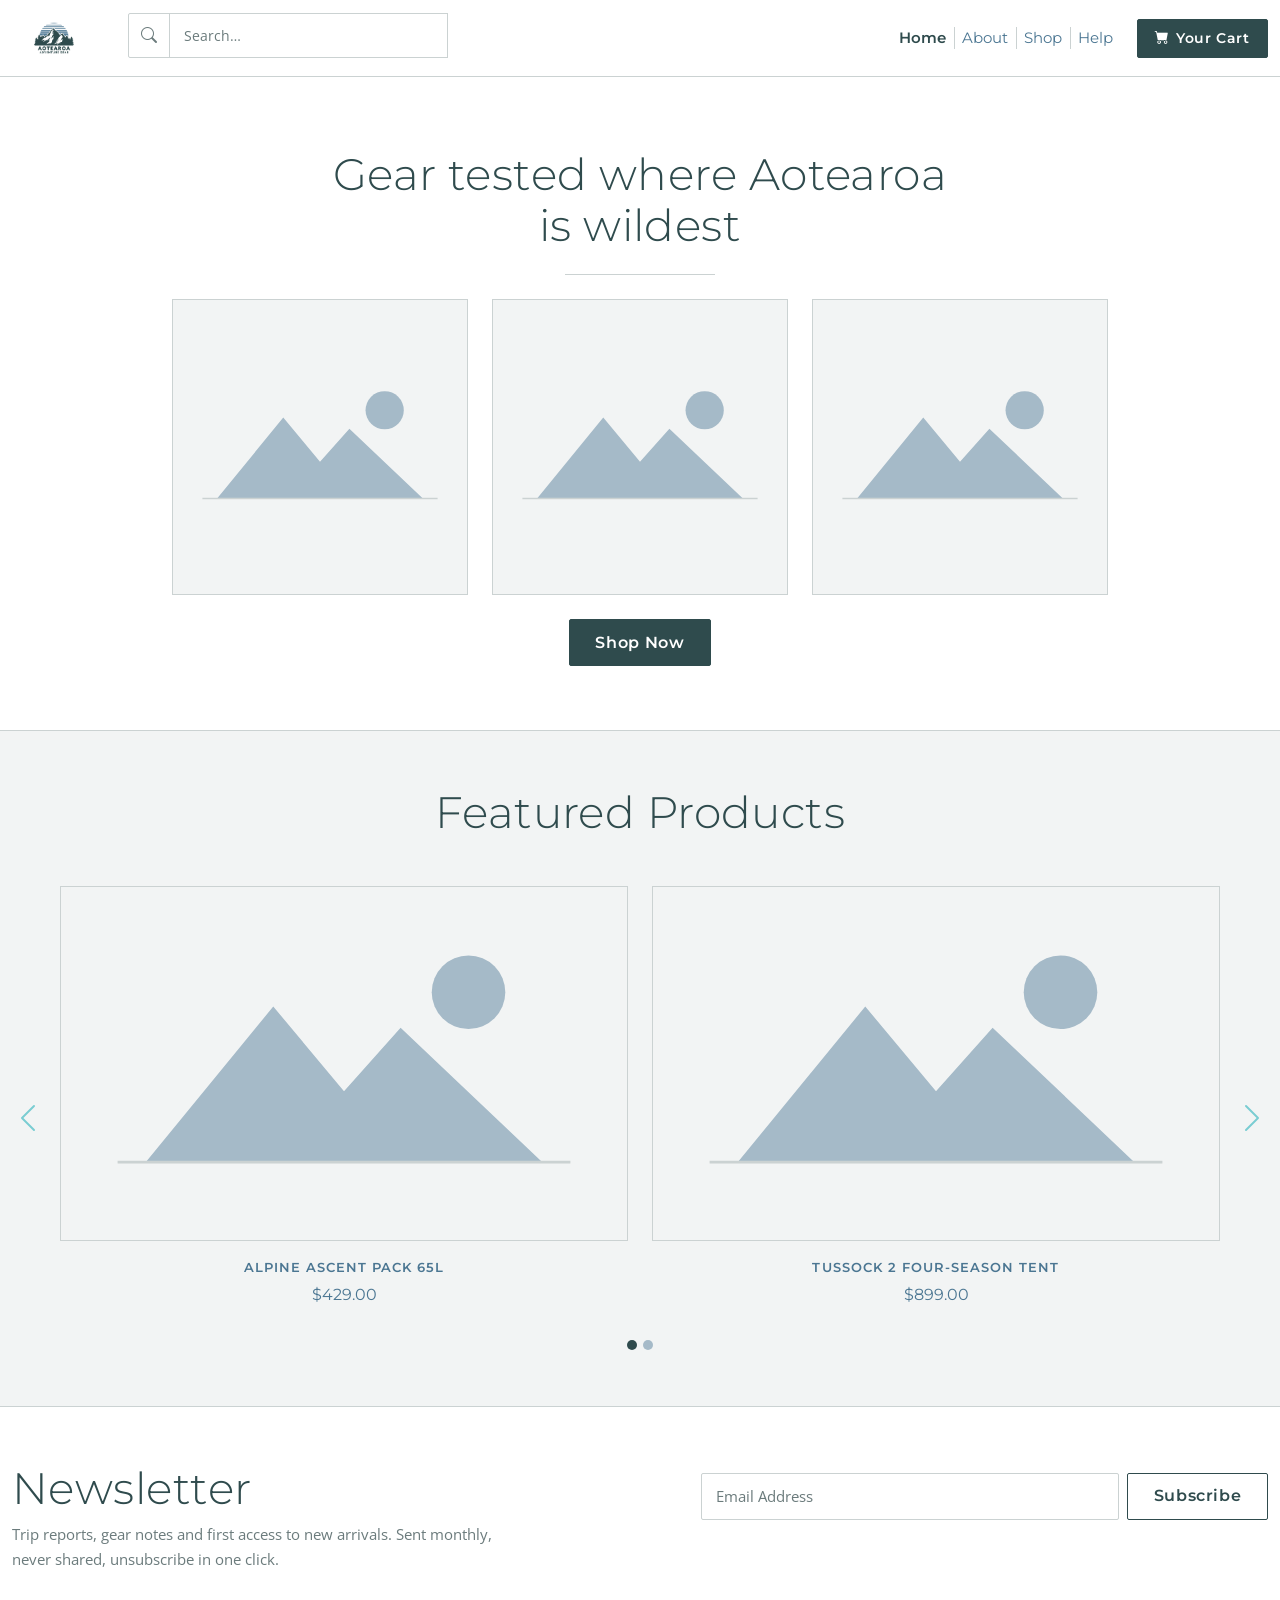
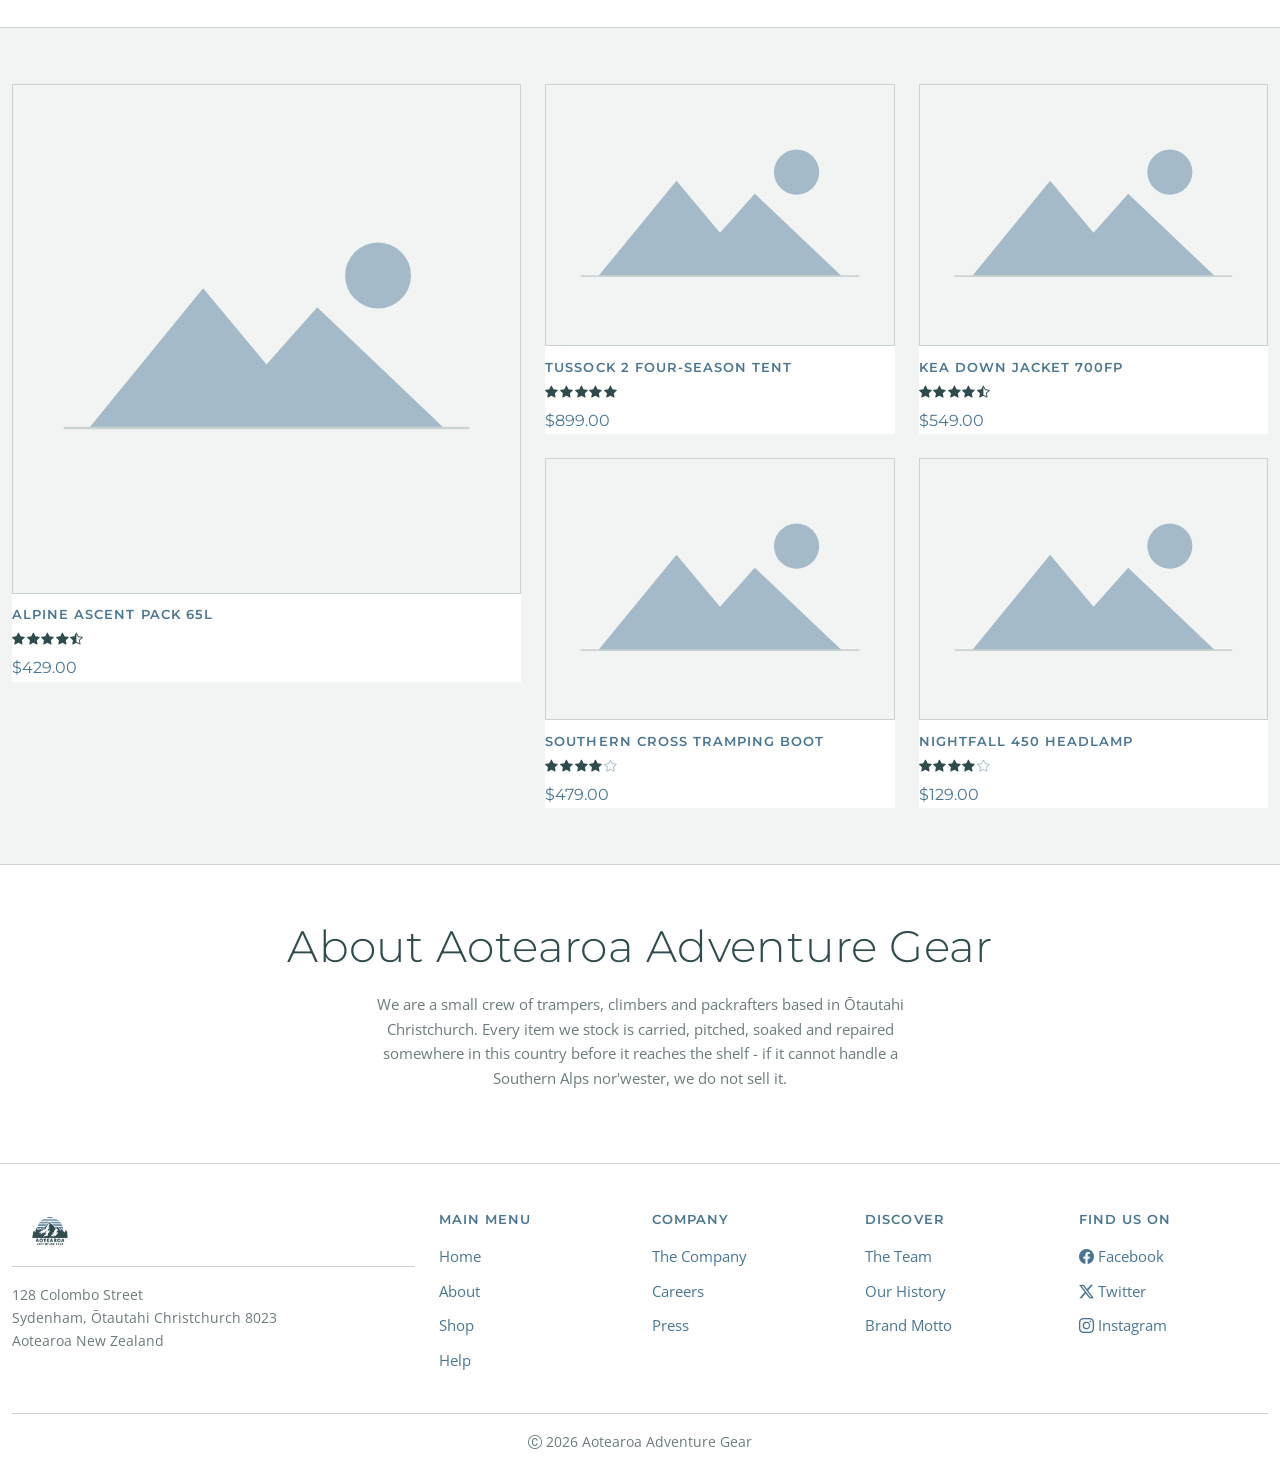
<file: AS2/index.html>
<!DOCTYPE html>
<html lang="en-NZ">
<head>
  <meta charset="utf-8">
  <meta name="viewport" content="width=device-width, initial-scale=1">
  <title>Aotearoa Adventure Gear | Premium outdoor equipment, New Zealand</title>
  <meta name="description" content="Premium outdoor equipment for New Zealand adventurers - packs, shelter, apparel and safety gear tested in the Southern Alps.">

  <link rel="icon" href="images/favicon.svg" type="image/svg+xml">

  <!-- Vendor stylesheets, held locally so the site runs with no web server. -->
  <link rel="stylesheet" href="css/third_party/bootstrap.min.css">
  <link rel="stylesheet" href="css/third_party/bootstrap-icons.css">

  <!-- Custom stylesheets, after the framework so they win on equal specificity. -->
  <link rel="stylesheet" href="css/custom-theme.css">
  <link rel="stylesheet" href="css/custom-layout.css">
  <link rel="stylesheet" href="css/custom-nav.css">
  <link rel="stylesheet" href="css/custom-components.css">
  <link rel="stylesheet" href="css/custom-home.css">
  <link rel="stylesheet" href="css/custom-forms.css">
</head>

<!-- data-x-data puts the whole page in Alpine's scope, so any element
     below can read $store. See js/services/alpine.js. -->
<body data-x-data>
  <!-- First focusable element, so a keyboard user can skip the navigation. -->
  <a class="gear-skip-link" href="#main-content">Skip to main content</a>

  <header class="gear-masthead">
    <nav class="navbar navbar-expand-lg container-xxl" aria-label="Primary">
      <a class="navbar-brand gear-brand" href="index.html">
        <img src="images/logo-aotearoa-adventure-gear.png" alt="Aotearoa Adventure Gear - home">
      </a>

      <form class="gear-header-search d-none d-lg-block ms-3 flex-grow-1"
            role="search" action="shop.html" method="get"
            data-validate="header-search">
        <label class="visually-hidden" for="header-search">Search products</label>
        <div class="input-group">
          <span class="input-group-text" aria-hidden="true"><i class="bi bi-search"></i></span>
          <input type="search" class="form-control" id="header-search" name="q"
                 placeholder="Search&hellip;" maxlength="60" autocomplete="off"
                 data-rule="safeText" aria-describedby="header-search-error">
          <!-- A form needs a real submit control, not just Enter-to-submit.
               Hidden because the wireframe shows only the field; still keyboard
               reachable. https://www.w3.org/WAI/WCAG21/Techniques/html/H32 -->
          <button type="submit" class="visually-hidden">Search</button>
        </div>
        <p class="invalid-feedback d-block mb-0" id="header-search-error" role="alert"></p>
      </form>

      <!-- Outside the collapse on purpose: a shopper on a phone must be able to
           see the cart and its count without opening the menu first. -->
      <div class="d-flex align-items-center order-lg-last ms-auto ms-lg-3">
        <a class="btn gear-cart-button" href="cart.html">
          <i class="bi bi-cart-fill" aria-hidden="true"></i>Your Cart
          <!-- Hidden at zero, so an empty badge leaves the accessibility tree
               rather than just the screen. data-x-cloak keeps the placeholder
               out of sight until Alpine fills it in. -->
          <span class="gear-cart-button__badge" data-cart-count data-x-cloak
                data-x-show="$store.cart.totals.count> 0"
                data-x-text="$store.cart.totals.count">0</span>
          <span class="visually-hidden" data-cart-label
                data-x-text="$store.cart.totals.count === 1
                               ? '1 item in cart'
                               : $store.cart.totals.count + ' items in cart'">0 items in cart</span>
        </a>

        <button class="navbar-toggler border-0 ms-2" type="button" data-bs-toggle="collapse"
                data-bs-target="#primary-nav" aria-controls="primary-nav"
                aria-expanded="false" aria-label="Toggle navigation">
          <span class="navbar-toggler-icon"></span>
        </button>
      </div>

      <!-- ms-lg-auto right-aligns these. Without it only the home page lines up,
           because its search box is flex-grow-1 and does the pushing. -->
      <div class="collapse navbar-collapse flex-grow-0 ms-lg-auto" id="primary-nav">
        <ul class="navbar-nav gear-nav align-items-lg-center">
          <li class="nav-item"><a class="nav-link" href="index.html" aria-current="page">Home</a></li>
          <li class="nav-item"><a class="nav-link" href="index.html#about">About</a></li>
          <li class="nav-item"><a class="nav-link" href="shop.html">Shop</a></li>
          <li class="nav-item"><a class="nav-link" href="index.html#newsletter">Help</a></li>
        </ul>
      </div>
    </nav>
  </header>

<main id="main-content">
  <!-- The whole section is the sentinel, not a marker at its foot: on a
       phone the hero is taller than the viewport, so a foot marker would
       start below the fold and the anchor would appear immediately. -->
  <section class="gear-section gear-hero text-center" aria-labelledby="hero-heading"
           data-anchor-sentinel>
    <div class="container-xxl">
      <h1 class="gear-display gear-hero__tagline" id="hero-heading">
        Gear tested where Aotearoa is wildest
      </h1>
      <hr class="gear-rule">

      <div class="row justify-content-center g-3 g-md-4 gear-hero__tiles">
        <div class="col-10 col-sm-4 col-md-3">
          <img
            class="gear-tile"
            src="images/placeholder-product.svg"
            alt="Alpine ranges at dawn">
        </div>
        <div class="col-10 col-sm-4 col-md-3">
          <img
            class="gear-tile"
            src="images/placeholder-product.svg"
            alt="A tent pitched above the bushline">
        </div>
        <div class="col-10 col-sm-4 col-md-3">
          <img
            class="gear-tile"
            src="images/placeholder-product.svg"
            alt="A tramper on a river trail">
        </div>
      </div>

      <a class="btn btn-primary mt-4" href="shop.html">Shop Now</a>
    </div>

  </section>

  <section class="gear-section gear-section--tint" id="featured" aria-labelledby="featured-heading">
    <div class="container-xxl">
      <h2 class="gear-display text-center mb-5" id="featured-heading">Featured Products</h2>

      <div
        id="featured-carousel"
        class="carousel slide gear-carousel"
        data-bs-ride="carousel"
        data-bs-interval="6000"
        data-bs-pause="hover"
>
        <!-- slides built by js/pages/home.js: two per slide from lg, one below -->
        <div class="carousel-inner" data-carousel-track></div>
        <div class="carousel-indicators" data-carousel-indicators></div>

        <button
          class="carousel-control-prev"
          type="button"
          data-bs-target="#featured-carousel"
          data-bs-slide="prev"
>
          <span class="carousel-control-prev-icon" aria-hidden="true"></span>
          <span class="visually-hidden">Previous featured products</span>
        </button>
        <button
          class="carousel-control-next"
          type="button"
          data-bs-target="#featured-carousel"
          data-bs-slide="next"
>
          <span class="carousel-control-next-icon" aria-hidden="true"></span>
          <span class="visually-hidden">Next featured products</span>
        </button>
      </div>
    </div>
  </section>

  <section class="gear-section" id="newsletter" aria-labelledby="newsletter-heading">
    <div class="container-xxl">
      <div class="row align-items-center g-4">
        <div class="col-12 col-lg-5">
          <h2 class="gear-display" id="newsletter-heading">Newsletter</h2>
          <p class="gear-muted mb-0">
            Trip reports, gear notes and first access to new arrivals. Sent monthly, never shared,
            unsubscribe in one click.
          </p>
        </div>
        <div class="col-12 col-lg-7"><!-- Native validation is left on here. js/services/validation.js sets
     noValidate once it loads, so a form still validates without JavaScript. -->
<form
  class="row g-2 justify-content-lg-end"
  data-validate="newsletter"
  data-success-message="Thanks - check your inbox to confirm."
>
  <div class="col-12 col-sm-7">
    <label class="visually-hidden" for="newsletter-email">Email address</label>
    <input
      type="email"
      class="form-control"
      id="newsletter-email"
      name="email"
      placeholder="Email Address"
      required
      autocomplete="email"
      maxlength="254"
      data-rule="email"
      aria-describedby="newsletter-email-error">
    <p class="invalid-feedback" id="newsletter-email-error" role="alert"></p>
  </div>
  <div class="col-12 col-sm-auto">
    <button type="submit" class="btn btn-outline-primary w-100">Subscribe</button>
  </div>
  <div class="col-12">
    <p class="gear-form-status" data-form-status role="status"></p>
  </div>
</form></div>
      </div>
    </div>
  </section>

  <section class="gear-section gear-section--tint" id="products" aria-labelledby="products-heading">
    <div class="container-xxl">
      <h2 class="visually-hidden" id="products-heading">Our range</h2>
      <div class="row g-4">
        <!-- One large tile beside four smaller ones, per the wireframe. -->
        <div class="col-12 col-lg-5">
          <!-- Stacked product card. Parameters:
                 collection  Alpine expression yielding an array of products
                 columns     grid classes for the wrapper column
                 modifier    extra class on the card -->
          <template data-x-for="product in $store.catalogue.homeFeature">
            <div class="col-12">
              <article class="gear-product-card h-100 gear-product-card--feature">
                <a class="gear-product-card__media"
                   data-x-effect="$el.href = $store.catalogue.productHref(product)">
                  <img class="gear-tile" src="images/placeholder-product.svg" alt="" loading="lazy"
                       onerror="this.onerror=null;this.src='images/placeholder-product.svg'"
                       data-x-effect="$el.src = product.image; $el.alt = product.name">
                </a>
                <div class="gear-product-card__body">
                  <h3 class="gear-label gear-product-card__name">
                    <a data-x-text="product.name"
                       data-x-effect="$el.href = $store.catalogue.productHref(product)">Product name</a>
                  </h3>
                  <div class="gear-stars"
                       data-x-effect="Store.ui.renderStars($el, product.rating, product.reviewCount)"></div>
                  <p class="gear-price gear-product-card__price" data-x-text="$money(product.price)">$0.00</p>
                </div>
              </article>
            </div>
          </template>
        </div>

        <div class="col-12 col-lg-7">
          <div class="row g-4">
            <!-- Stacked product card. Parameters:
                   collection  Alpine expression yielding an array of products
                   columns     grid classes for the wrapper column
                   modifier    extra class on the card -->
            <template data-x-for="product in $store.catalogue.homeGrid">
              <div class="col-12 col-sm-6">
                <article class="gear-product-card h-100">
                  <a class="gear-product-card__media"
                     data-x-effect="$el.href = $store.catalogue.productHref(product)">
                    <img class="gear-tile" src="images/placeholder-product.svg" alt="" loading="lazy"
                         onerror="this.onerror=null;this.src='images/placeholder-product.svg'"
                         data-x-effect="$el.src = product.image; $el.alt = product.name">
                  </a>
                  <div class="gear-product-card__body">
                    <h3 class="gear-label gear-product-card__name">
                      <a data-x-text="product.name"
                         data-x-effect="$el.href = $store.catalogue.productHref(product)">Product name</a>
                    </h3>
                    <div class="gear-stars"
                         data-x-effect="Store.ui.renderStars($el, product.rating, product.reviewCount)"></div>
                    <p class="gear-price gear-product-card__price" data-x-text="$money(product.price)">$0.00</p>
                  </div>
                </article>
              </div>
            </template>
          </div>
        </div>
      </div>
    </div>
  </section>

  <section class="gear-section text-center" id="about" aria-labelledby="about-heading">
    <div class="container-xxl">
      <h2 class="gear-display" id="about-heading">About Aotearoa Adventure Gear</h2>
      <p class="gear-muted mx-auto gear-about__copy">
        We are a small crew of trampers, climbers and packrafters based in &#332;tautahi
        Christchurch. Every item we stock is carried, pitched, soaked and repaired somewhere in this
        country before it reaches the shelf - if it cannot handle a Southern Alps nor'wester, we do
        not sell it.
      </p>
    </div>
  </section>
</main>

  <!-- The only list still built in JavaScript: Bootstrap moves one slide at
       a time, so two products per slide means grouping them, and the
       grouping changes with the breakpoint. -->
  <template id="tpl-carousel-figure">
    <div class="col">
      <figure class="mb-0">
        <a data-carousel-link>
          <img class="gear-tile gear-carousel__image" src="images/placeholder-product.svg" alt=""
               data-carousel-image>
        </a>
        <figcaption class="text-center mt-3">
          <p class="gear-label mb-1" data-carousel-name>Product name</p>
          <p class="gear-price mb-0" data-carousel-price>$0.00</p>
        </figcaption>
      </figure>
    </div>
  </template>

  <footer class="gear-footer">
    <div class="container-xxl">
      <div class="row g-4">
        <div class="col-12 col-lg-4">
          <img src="images/logo-aotearoa-adventure-gear.png" alt="Aotearoa Adventure Gear">
          <address class="mt-3">
            128 Colombo Street
            <br>
            Sydenham, &#332;tautahi Christchurch 8023
            <br>
            Aotearoa New Zealand
          </address>
        </div>

        <nav class="col-6 col-md-3 col-lg-2" aria-labelledby="footer-main">
          <h2 id="footer-main">Main menu</h2>
          <ul>
            <li><a href="index.html">Home</a></li>
            <li><a href="index.html#about">About</a></li>
            <li><a href="shop.html">Shop</a></li>
            <li><a href="index.html#newsletter">Help</a></li>
          </ul>
        </nav>

        <nav class="col-6 col-md-3 col-lg-2" aria-labelledby="footer-company">
          <h2 id="footer-company">Company</h2>
          <ul>
            <li><a href="index.html#about">The Company</a></li>
            <li><a href="index.html#about">Careers</a></li>
            <li><a href="index.html#about">Press</a></li>
          </ul>
        </nav>

        <nav class="col-6 col-md-3 col-lg-2" aria-labelledby="footer-discover">
          <h2 id="footer-discover">Discover</h2>
          <ul>
            <li><a href="index.html#about">The Team</a></li>
            <li><a href="index.html#about">Our History</a></li>
            <li><a href="index.html#about">Brand Motto</a></li>
          </ul>
        </nav>

        <nav class="col-6 col-md-3 col-lg-2" aria-labelledby="footer-social">
          <h2 id="footer-social">Find us on</h2>
          <ul>
            <li>
              <a href="index.html#about">
                <i class="bi bi-facebook" aria-hidden="true"></i>
                Facebook
              </a>
            </li>
            <li>
              <a href="index.html#about">
                <i class="bi bi-twitter-x" aria-hidden="true"></i>
                Twitter
              </a>
            </li>
            <li>
              <a href="index.html#about">
                <i class="bi bi-instagram" aria-hidden="true"></i>
                Instagram
              </a>
            </li>
          </ul>
        </nav>
      </div>

      <p class="gear-footer__base text-center mb-0">
        <i class="bi bi-c-circle" aria-hidden="true"></i>
        <span data-current-year>2025</span>
        Aotearoa Adventure Gear
      </p>
    </div>
  </footer>



  <div class="gear-anchor" data-anchor>
    <ul class="gear-anchor__menu" data-anchor-menu hidden>
      <li><a href="#featured">Featured products</a></li>
      <li><a href="#newsletter">Newsletter</a></li>
      <li><a href="#products">Our range</a></li>
      <li><a href="#about">About us</a></li>
      <li><a href="#main-content">Back to top</a></li>
    </ul>
    <button
      class="gear-anchor__toggle"
      type="button"
      data-anchor-toggle
      aria-expanded="false"
      aria-label="Jump to a section"
>
      <i class="bi bi-compass" aria-hidden="true"></i>
    </button>
  </div>

  <!-- Classic scripts sharing one global scope; ES modules cannot be fetched
       over file://. Load order matters - see BASE_JS in pages.py. -->
  <script src="js/third_party/bootstrap.bundle.min.js"></script>
  <script src="js/services/config.js"></script>
  <script src="js/services/dom.js"></script>
  <script src="js/services/events.js"></script>
  <script src="js/services/money.js"></script>
  <script src="js/services/storage.js"></script>
  <script src="js/services/products.js"></script>
  <script src="js/services/cart.js"></script>
  <script src="js/services/validation-rules.js"></script>
  <script src="js/services/validation.js"></script>
  <script src="js/services/alpine.js"></script>
  <script src="js/components/stars.js"></script>
  <script src="js/components/site-header.js"></script>
  <script src="js/third_party/alpine.min.js"></script>
  <script src="js/components/floating-anchor.js"></script>
  <script src="js/pages/home.js"></script>
</body>
</html>
</file>
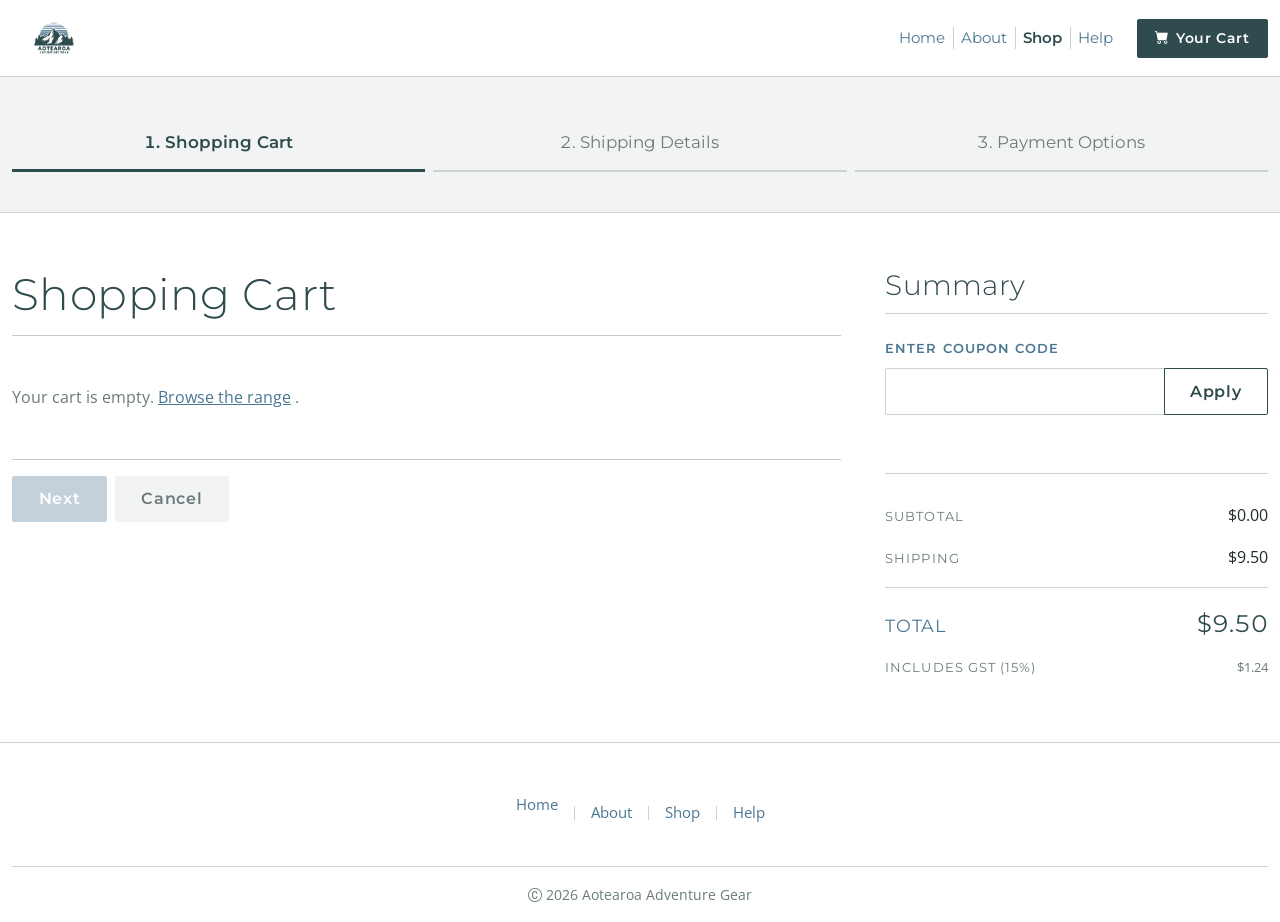
<file: AS2/cart.html>
<!DOCTYPE html>
<html lang="en-NZ">
<head>
  <meta charset="utf-8">
  <meta name="viewport" content="width=device-width, initial-scale=1">
  <title>Shopping cart | Aotearoa Adventure Gear</title>
  <meta name="description" content="Review the items in your Aotearoa Adventure Gear cart before checkout.">

  <link rel="icon" href="images/favicon.svg" type="image/svg+xml">

  <!-- Vendor stylesheets, held locally so the site runs with no web server. -->
  <link rel="stylesheet" href="css/third_party/bootstrap.min.css">
  <link rel="stylesheet" href="css/third_party/bootstrap-icons.css">

  <!-- Custom stylesheets, after the framework so they win on equal specificity. -->
  <link rel="stylesheet" href="css/custom-theme.css">
  <link rel="stylesheet" href="css/custom-layout.css">
  <link rel="stylesheet" href="css/custom-nav.css">
  <link rel="stylesheet" href="css/custom-checkout.css">
  <link rel="stylesheet" href="css/custom-forms.css">
</head>

<!-- data-x-data puts the whole page in Alpine's scope, so any element
     below can read $store. See js/services/alpine.js. -->
<body data-x-data>
  <!-- First focusable element, so a keyboard user can skip the navigation. -->
  <a class="gear-skip-link" href="#main-content">Skip to main content</a>

  <header class="gear-masthead">
    <nav class="navbar navbar-expand-lg container-xxl" aria-label="Primary">
      <a class="navbar-brand gear-brand" href="index.html">
        <img src="images/logo-aotearoa-adventure-gear.png" alt="Aotearoa Adventure Gear - home">
      </a>

      <!-- Outside the collapse on purpose: a shopper on a phone must be able to
           see the cart and its count without opening the menu first. -->
      <div class="d-flex align-items-center order-lg-last ms-auto ms-lg-3">
        <a class="btn gear-cart-button" href="cart.html">
          <i class="bi bi-cart-fill" aria-hidden="true"></i>Your Cart
          <!-- Hidden at zero, so an empty badge leaves the accessibility tree
               rather than just the screen. data-x-cloak keeps the placeholder
               out of sight until Alpine fills it in. -->
          <span class="gear-cart-button__badge" data-cart-count data-x-cloak
                data-x-show="$store.cart.totals.count> 0"
                data-x-text="$store.cart.totals.count">0</span>
          <span class="visually-hidden" data-cart-label
                data-x-text="$store.cart.totals.count === 1
                               ? '1 item in cart'
                               : $store.cart.totals.count + ' items in cart'">0 items in cart</span>
        </a>

        <button class="navbar-toggler border-0 ms-2" type="button" data-bs-toggle="collapse"
                data-bs-target="#primary-nav" aria-controls="primary-nav"
                aria-expanded="false" aria-label="Toggle navigation">
          <span class="navbar-toggler-icon"></span>
        </button>
      </div>

      <!-- ms-lg-auto right-aligns these. Without it only the home page lines up,
           because its search box is flex-grow-1 and does the pushing. -->
      <div class="collapse navbar-collapse flex-grow-0 ms-lg-auto" id="primary-nav">
        <ul class="navbar-nav gear-nav align-items-lg-center">
          <li class="nav-item"><a class="nav-link" href="index.html">Home</a></li>
          <li class="nav-item"><a class="nav-link" href="index.html#about">About</a></li>
          <li class="nav-item"><a class="nav-link" href="shop.html" aria-current="page">Shop</a></li>
          <li class="nav-item"><a class="nav-link" href="index.html#newsletter">Help</a></li>
        </ul>
      </div>
    </nav>
  </header>

<main id="main-content">
  <nav class="gear-steps" aria-label="Checkout progress">
    <div class="container-xxl">
      <ol class="gear-steps__list">
        <li
          class="gear-step gear-step--current"
>
          <a href="cart.html" aria-current="step">
            <span class="gear-step__number">1.</span>
            Shopping Cart
          </a>
        </li>
        <li
          class="gear-step"
>
          <a href="shipping.html">
            <span class="gear-step__number">2.</span>
            Shipping Details
          </a>
        </li>
        <li class="gear-step">
          <a href="payment.html">
            <span class="gear-step__number">3.</span>
            Payment Options
          </a>
        </li>
      </ol>
    </div>
  </nav>

  <section class="gear-section" aria-labelledby="cart-heading">
    <div class="container-xxl">
      <div class="row g-4">
        <div class="col-12 col-lg-8">
          <h1 class="gear-display" id="cart-heading">Shopping Cart</h1>
          <hr>

          <!-- Events are delegated in js/pages/checkout.js: data-x-on:click would
               need a colon, which a data-* attribute name may not contain. -->
          <ul class="list-unstyled gear-cart-list" data-cart-list>
            <template data-x-for="line in $store.cart.lines">
              <li class="gear-cart-line" data-x-effect="$el.dataset.cartLineId = line.id">
                <img class="gear-cart-line__thumb" src="images/placeholder-product.svg" alt=""
                     data-x-effect="$el.src = line.image"
                     onerror="this.onerror=null;this.src='images/placeholder-product.svg'">
                <div>
                  <h3 class="gear-cart-line__name" data-x-text="line.name">Product name</h3>
                  <p class="gear-cart-line__blurb" data-x-text="line.blurb">Description</p>
                  <p class="gear-price gear-cart-line__price" data-x-text="$money(line.price)">$0.00</p>
                  <button type="button" class="gear-cart-line__remove" data-cart-remove
                          data-x-effect="$el.setAttribute('aria-label', line.removeLabel)">Remove</button>
                </div>

                <!-- The label wraps its own control, so rows created at
                     runtime need no for/id pair. -->
                <label class="gear-qty gear-cart-line__qty">
                  <span class="visually-hidden" data-x-text="line.quantityLabel">Quantity</span>
                  <input type="number" class="form-control" min="1" step="1"
                         data-rule="quantity" data-cart-qty
                         data-x-effect="$el.value = line.qty;
                                        $el.max = line.stock;
                                        $el.dataset.maxStock = line.stock">
                  <span class="invalid-feedback" role="alert"></span>
                </label>
              </li>
            </template>
          </ul>

          <p class="gear-empty-state" data-cart-empty data-x-cloak data-x-show="$store.cart.isEmpty">
            Your cart is empty.
            <a href="shop.html">Browse the range</a>
            .
          </p>

          <hr>

          <div class="d-flex flex-wrap gap-2">
            <a class="btn btn-primary" href="shipping.html" data-cart-next
               data-x-effect="$el.classList.toggle('disabled', $store.cart.isEmpty);
                              $el.setAttribute('aria-disabled', $store.cart.isEmpty)">Next</a>
            <a class="btn btn-cancel" href="shop.html">Cancel</a>
          </div>
        </div>

        <aside class="col-12 col-lg-4" aria-labelledby="summary-heading">
          <h2 class="gear-display gear-summary__heading" id="summary-heading">Summary</h2>
          <hr class="gear-summary__rule">

          <form class="gear-summary__coupon" data-validate="coupon">
            <label class="gear-label" for="coupon-code">Enter coupon code</label>
            <div class="input-group mt-2">
              <input
                type="text"
                class="form-control"
                id="coupon-code"
                name="coupon"
                maxlength="12"
                autocomplete="off"
                data-rule="couponFormat"
                aria-describedby="coupon-code-error">
              <button class="btn btn-outline-primary" type="submit">Apply</button>
            </div>
            <p class="invalid-feedback d-block mb-0" id="coupon-code-error" role="alert"></p>
            <p class="gear-form-status" data-form-status role="status"></p>
          </form>

          <!-- aria-live: totals move when quantity, coupon or delivery changes -->
          <dl class="gear-summary__totals" aria-live="polite">
            <div class="gear-summary__row">
              <dt>Subtotal</dt>
              <dd data-summary-subtotal data-x-text="$money($store.cart.totals.subtotal)">$0.00</dd>
            </div>
            <div class="gear-summary__row" data-summary-discount-row data-x-cloak
                 data-x-show="$store.cart.totals.discount> 0">
              <dt>
                Discount
                <span data-x-text="$store.cart.couponLabel"></span>
              </dt>
              <dd data-summary-discount data-x-text="'-' + $money($store.cart.totals.discount)">$0.00</dd>
            </div>
            <div class="gear-summary__row">
              <dt>Shipping</dt>
              <dd data-summary-shipping data-x-text="$store.cart.shippingLabel"
                    data-x-effect="$el.classList.toggle('is-free', $store.cart.totals.shipping === 0)">$0.00</dd>
            </div>
            <div class="gear-summary__row gear-summary__row--total">
              <dt>Total</dt>
              <dd data-summary-total data-x-text="$money($store.cart.totals.total)">$0.00</dd>
            </div>

            <!-- NZ prices are advertised GST-inclusive, so this reports the GST
                 already contained in the total rather than adding to it. -->
            <div class="gear-summary__row gear-summary__row--note">
              <dt>Includes GST (15%)</dt>
              <dd data-summary-gst data-x-text="$money($store.cart.totals.gst)">$0.00</dd>
            </div>
          </dl>
        </aside>
      </div>
    </div>
  </section>
</main>


  <footer class="gear-footer">
    <div class="container-xxl">
      <nav aria-label="Footer">
        <ul class="gear-footer__nav">
          <li><a href="index.html">Home</a></li>
          <li><a href="index.html#about">About</a></li>
          <li><a href="shop.html">Shop</a></li>
          <li><a href="index.html#newsletter">Help</a></li>
        </ul>
      </nav>
      <p class="gear-footer__base text-center mb-0">
        <i class="bi bi-c-circle" aria-hidden="true"></i>
        <span data-current-year>2025</span>
        Aotearoa Adventure Gear
      </p>
    </div>
  </footer>

  <!-- Classic scripts sharing one global scope; ES modules cannot be fetched
       over file://. Load order matters - see BASE_JS in pages.py. -->
  <script src="js/third_party/bootstrap.bundle.min.js"></script>
  <script src="js/services/config.js"></script>
  <script src="js/services/dom.js"></script>
  <script src="js/services/events.js"></script>
  <script src="js/services/money.js"></script>
  <script src="js/services/storage.js"></script>
  <script src="js/services/products.js"></script>
  <script src="js/services/cart.js"></script>
  <script src="js/services/validation-rules.js"></script>
  <script src="js/services/validation.js"></script>
  <script src="js/services/alpine.js"></script>
  <script src="js/components/stars.js"></script>
  <script src="js/components/site-header.js"></script>
  <script src="js/third_party/alpine.min.js"></script>
  <script src="js/pages/checkout.js"></script>
</body>
</html>
</file>
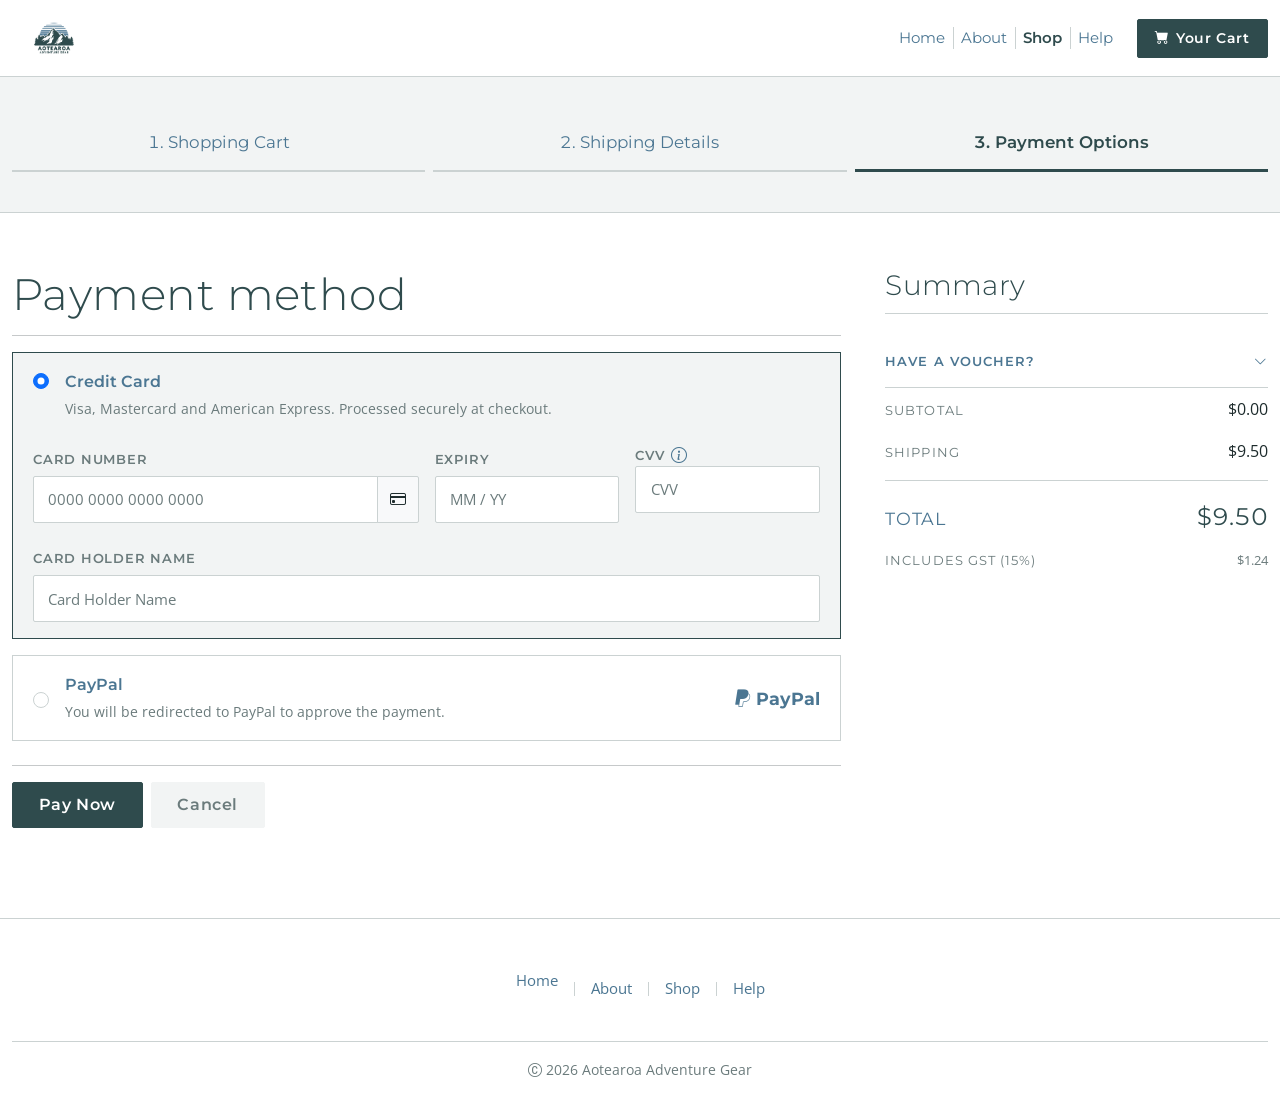
<file: AS2/payment.html>
<!DOCTYPE html>
<html lang="en-NZ">
<head>
  <meta charset="utf-8">
  <meta name="viewport" content="width=device-width, initial-scale=1">
  <title>Payment options | Aotearoa Adventure Gear</title>
  <meta name="description" content="Choose a payment method and complete your Aotearoa Adventure Gear order.">

  <link rel="icon" href="images/favicon.svg" type="image/svg+xml">

  <!-- Vendor stylesheets, held locally so the site runs with no web server. -->
  <link rel="stylesheet" href="css/third_party/bootstrap.min.css">
  <link rel="stylesheet" href="css/third_party/bootstrap-icons.css">

  <!-- Custom stylesheets, after the framework so they win on equal specificity. -->
  <link rel="stylesheet" href="css/custom-theme.css">
  <link rel="stylesheet" href="css/custom-layout.css">
  <link rel="stylesheet" href="css/custom-nav.css">
  <link rel="stylesheet" href="css/custom-checkout.css">
  <link rel="stylesheet" href="css/custom-forms.css">
</head>

<!-- data-x-data puts the whole page in Alpine's scope, so any element
     below can read $store. See js/services/alpine.js. -->
<body data-x-data>
  <!-- First focusable element, so a keyboard user can skip the navigation. -->
  <a class="gear-skip-link" href="#main-content">Skip to main content</a>

  <header class="gear-masthead">
    <nav class="navbar navbar-expand-lg container-xxl" aria-label="Primary">
      <a class="navbar-brand gear-brand" href="index.html">
        <img src="images/logo-aotearoa-adventure-gear.png" alt="Aotearoa Adventure Gear - home">
      </a>

      <!-- Outside the collapse on purpose: a shopper on a phone must be able to
           see the cart and its count without opening the menu first. -->
      <div class="d-flex align-items-center order-lg-last ms-auto ms-lg-3">
        <a class="btn gear-cart-button" href="cart.html">
          <i class="bi bi-cart-fill" aria-hidden="true"></i>Your Cart
          <!-- Hidden at zero, so an empty badge leaves the accessibility tree
               rather than just the screen. data-x-cloak keeps the placeholder
               out of sight until Alpine fills it in. -->
          <span class="gear-cart-button__badge" data-cart-count data-x-cloak
                data-x-show="$store.cart.totals.count> 0"
                data-x-text="$store.cart.totals.count">0</span>
          <span class="visually-hidden" data-cart-label
                data-x-text="$store.cart.totals.count === 1
                               ? '1 item in cart'
                               : $store.cart.totals.count + ' items in cart'">0 items in cart</span>
        </a>

        <button class="navbar-toggler border-0 ms-2" type="button" data-bs-toggle="collapse"
                data-bs-target="#primary-nav" aria-controls="primary-nav"
                aria-expanded="false" aria-label="Toggle navigation">
          <span class="navbar-toggler-icon"></span>
        </button>
      </div>

      <!-- ms-lg-auto right-aligns these. Without it only the home page lines up,
           because its search box is flex-grow-1 and does the pushing. -->
      <div class="collapse navbar-collapse flex-grow-0 ms-lg-auto" id="primary-nav">
        <ul class="navbar-nav gear-nav align-items-lg-center">
          <li class="nav-item"><a class="nav-link" href="index.html">Home</a></li>
          <li class="nav-item"><a class="nav-link" href="index.html#about">About</a></li>
          <li class="nav-item"><a class="nav-link" href="shop.html" aria-current="page">Shop</a></li>
          <li class="nav-item"><a class="nav-link" href="index.html#newsletter">Help</a></li>
        </ul>
      </div>
    </nav>
  </header>

<main id="main-content">
  <nav class="gear-steps" aria-label="Checkout progress">
    <div class="container-xxl">
      <ol class="gear-steps__list">
        <li
          class="gear-step gear-step--done"
>
          <a href="cart.html">
            <span class="gear-step__number">1.</span>
            Shopping Cart
          </a>
        </li>
        <li
          class="gear-step gear-step--done"
>
          <a href="shipping.html">
            <span class="gear-step__number">2.</span>
            Shipping Details
          </a>
        </li>
        <li class="gear-step gear-step--current">
          <a href="payment.html" aria-current="step">
            <span class="gear-step__number">3.</span>
            Payment Options
          </a>
        </li>
      </ol>
    </div>
  </nav>

  <section class="gear-section" aria-labelledby="payment-heading">
    <div class="container-xxl">
      <div class="row g-4">
        <div class="col-12 col-lg-8">
          <h1 class="gear-display" id="payment-heading">Payment method</h1>
          <hr>

          <form
            data-validate="payment"
            data-success-message="Payment details accepted - this demo stops here."
>
            <div class="gear-error-summary" data-error-summary role="alert" hidden></div>

            <div class="gear-option-card gear-option-card--panel">
              <div class="d-flex gap-3">
                <input class="form-check-input mt-1" type="radio" name="payment"
                       id="pay-card" value="card" checked data-payment-method>
                <label for="pay-card">
                  <span class="gear-option-card__title d-block">Credit Card</span>
                  <span class="gear-option-card__meta d-block">
                    Visa, Mastercard and American Express. Processed securely at checkout.
                  </span>
                </label>
              </div>

              <!-- disabled while PayPal is selected, so unused fields do not validate -->
              <div class="row g-3 mt-2 gear-payment-fields" data-payment-fields>
                <div class="col-12 col-md-6">
                  <label class="form-label" for="card-number">Card number</label>
                  <div class="input-group">
                    <input
                      type="text"
                      class="form-control"
                      id="card-number"
                      name="cardNumber"
                      placeholder="0000 0000 0000 0000"
                      required
                      inputmode="numeric"
                      autocomplete="cc-number"
                      maxlength="23"
                      data-rule="cardNumber"
                      aria-describedby="card-number-error"
                      data-error-required="Enter the card number.">
                    <span class="input-group-text" data-payment-brand aria-hidden="true">
                      <i class="bi bi-credit-card"></i>
                    </span>
                  </div>
                  <p class="invalid-feedback d-block mb-0" id="card-number-error" role="alert"></p>
                </div>

                <div class="col-6 col-md-3">
                  <label class="form-label" for="card-expiry">Expiry</label>
                  <input
                    type="text"
                    class="form-control"
                    id="card-expiry"
                    name="cardExpiry"
                    placeholder="MM / YY"
                    required
                    inputmode="numeric"
                    autocomplete="cc-exp"
                    maxlength="7"
                    data-rule="cardExpiry"
                    aria-describedby="card-expiry-error"
                    data-error-required="Enter the expiry date.">
                  <p class="invalid-feedback" id="card-expiry-error" role="alert"></p>
                </div>

                <div class="col-6 col-md-3">
                  <div class="d-flex align-items-center gap-1">
                    <label class="form-label mb-0" for="card-cvv">CVV</label>
                    <button type="button" class="gear-info-button" data-bs-toggle="tooltip"
                            data-bs-title="The 3-digit code on the back of the card, or 4 digits on the front for American Express."
                            aria-label="What is a CVV?">
                      <i class="bi bi-info-circle" aria-hidden="true"></i>
                    </button>
                  </div>
                  <input
                    type="text"
                    class="form-control"
                    id="card-cvv"
                    name="cardCvv"
                    placeholder="CVV"
                    required
                    inputmode="numeric"
                    autocomplete="cc-csc"
                    maxlength="4"
                    data-rule="cardCvv"
                    aria-describedby="card-cvv-error"
                    data-error-required="Enter the security code.">
                  <p class="invalid-feedback" id="card-cvv-error" role="alert"></p>
                </div>

                <div class="col-12">
                  <label class="form-label" for="card-holder">Card holder name</label>
                  <input
                    type="text"
                    class="form-control"
                    id="card-holder"
                    name="cardHolder"
                    placeholder="Card Holder Name"
                    required
                    autocomplete="cc-name"
                    maxlength="80"
                    data-rule="cardHolder"
                    aria-describedby="card-holder-error"
                    data-error-required="Enter the name printed on the card.">
                  <p class="invalid-feedback" id="card-holder-error" role="alert"></p>
                </div>
              </div>
            </div>

            <div class="gear-option-card gear-option-card--panel mt-3">
              <div class="d-flex gap-3 align-items-center">
                <input class="form-check-input" type="radio" name="payment"
                       id="pay-paypal" value="paypal" data-payment-method>
                <label class="flex-grow-1" for="pay-paypal">
                  <span class="gear-option-card__title d-block">PayPal</span>
                  <span class="gear-option-card__meta d-block">
                    You will be redirected to PayPal to approve the payment.
                  </span>
                </label>
                <span class="gear-paypal-mark" aria-hidden="true">
                  <i class="bi bi-paypal"></i> PayPal
                </span>
              </div>
            </div>

            <hr class="mt-4">

            <div class="d-flex flex-wrap gap-2">
              <button type="submit" class="btn btn-primary">Pay Now</button>
              <a class="btn btn-cancel" href="shipping.html">Cancel</a>
            </div>
            <p class="gear-form-status" data-form-status role="status"></p>
          </form>
        </div>

        <aside class="col-12 col-lg-4" aria-labelledby="summary-heading">
          <h2 class="gear-display gear-summary__heading" id="summary-heading">Summary</h2>
          <hr class="gear-summary__rule">

          <ul class="gear-summary__list list-unstyled">
            <template data-x-for="line in $store.cart.lines">
              <li class="gear-summary-item">
                <img src="images/placeholder-product.svg" alt="" data-x-effect="$el.src = line.image"
                     onerror="this.onerror=null;this.src='images/placeholder-product.svg'">
                <div>
                  <p class="gear-summary-item__name" data-x-text="line.name">Product name</p>
                  <p class="gear-price mb-0" data-x-text="line.summaryLine">1 x $0.00</p>
                </div>
              </li>
            </template>
          </ul>

          <div class="gear-voucher">
            <button
              class="gear-voucher__toggle"
              type="button"
              data-bs-toggle="collapse"
              data-bs-target="#voucher-panel"
              aria-expanded="false"
              aria-controls="voucher-panel"
>
              <span>Have a voucher?</span>
              <i class="bi bi-chevron-down" aria-hidden="true"></i>
            </button>
            <div class="collapse" id="voucher-panel">
              <form class="pt-3" data-validate="coupon">
                <label class="visually-hidden" for="voucher-code">Voucher code</label>
                <div class="input-group">
                  <input
                    type="text"
                    class="form-control"
                    id="voucher-code"
                    name="coupon"
                    maxlength="12"
                    autocomplete="off"
                    placeholder="Voucher code"
                    data-rule="couponFormat"
                    aria-describedby="voucher-code-error">
                  <button class="btn btn-outline-primary" type="submit">Apply</button>
                </div>
                <p class="invalid-feedback d-block mb-0" id="voucher-code-error" role="alert"></p>
                <p class="gear-form-status" data-form-status role="status"></p>
              </form>
            </div>
          </div>

          <!-- aria-live: totals move when quantity, coupon or delivery changes -->
          <dl class="gear-summary__totals" aria-live="polite">
            <div class="gear-summary__row">
              <dt>Subtotal</dt>
              <dd data-summary-subtotal data-x-text="$money($store.cart.totals.subtotal)">$0.00</dd>
            </div>
            <div class="gear-summary__row" data-summary-discount-row data-x-cloak
                 data-x-show="$store.cart.totals.discount> 0">
              <dt>
                Discount
                <span data-x-text="$store.cart.couponLabel"></span>
              </dt>
              <dd data-summary-discount data-x-text="'-' + $money($store.cart.totals.discount)">$0.00</dd>
            </div>
            <div class="gear-summary__row">
              <dt>Shipping</dt>
              <dd data-summary-shipping data-x-text="$store.cart.shippingLabel"
                    data-x-effect="$el.classList.toggle('is-free', $store.cart.totals.shipping === 0)">$0.00</dd>
            </div>
            <div class="gear-summary__row gear-summary__row--total">
              <dt>Total</dt>
              <dd data-summary-total data-x-text="$money($store.cart.totals.total)">$0.00</dd>
            </div>

            <!-- NZ prices are advertised GST-inclusive, so this reports the GST
                 already contained in the total rather than adding to it. -->
            <div class="gear-summary__row gear-summary__row--note">
              <dt>Includes GST (15%)</dt>
              <dd data-summary-gst data-x-text="$money($store.cart.totals.gst)">$0.00</dd>
            </div>
          </dl>
        </aside>
      </div>
    </div>
  </section>
</main>


  <footer class="gear-footer">
    <div class="container-xxl">
      <nav aria-label="Footer">
        <ul class="gear-footer__nav">
          <li><a href="index.html">Home</a></li>
          <li><a href="index.html#about">About</a></li>
          <li><a href="shop.html">Shop</a></li>
          <li><a href="index.html#newsletter">Help</a></li>
        </ul>
      </nav>
      <p class="gear-footer__base text-center mb-0">
        <i class="bi bi-c-circle" aria-hidden="true"></i>
        <span data-current-year>2025</span>
        Aotearoa Adventure Gear
      </p>
    </div>
  </footer>

  <!-- Classic scripts sharing one global scope; ES modules cannot be fetched
       over file://. Load order matters - see BASE_JS in pages.py. -->
  <script src="js/third_party/bootstrap.bundle.min.js"></script>
  <script src="js/services/config.js"></script>
  <script src="js/services/dom.js"></script>
  <script src="js/services/events.js"></script>
  <script src="js/services/money.js"></script>
  <script src="js/services/storage.js"></script>
  <script src="js/services/products.js"></script>
  <script src="js/services/cart.js"></script>
  <script src="js/services/validation-rules.js"></script>
  <script src="js/services/validation.js"></script>
  <script src="js/services/alpine.js"></script>
  <script src="js/components/stars.js"></script>
  <script src="js/components/site-header.js"></script>
  <script src="js/third_party/alpine.min.js"></script>
  <script src="js/pages/checkout.js"></script>
  <script src="js/pages/payment.js"></script>
</body>
</html>
</file>
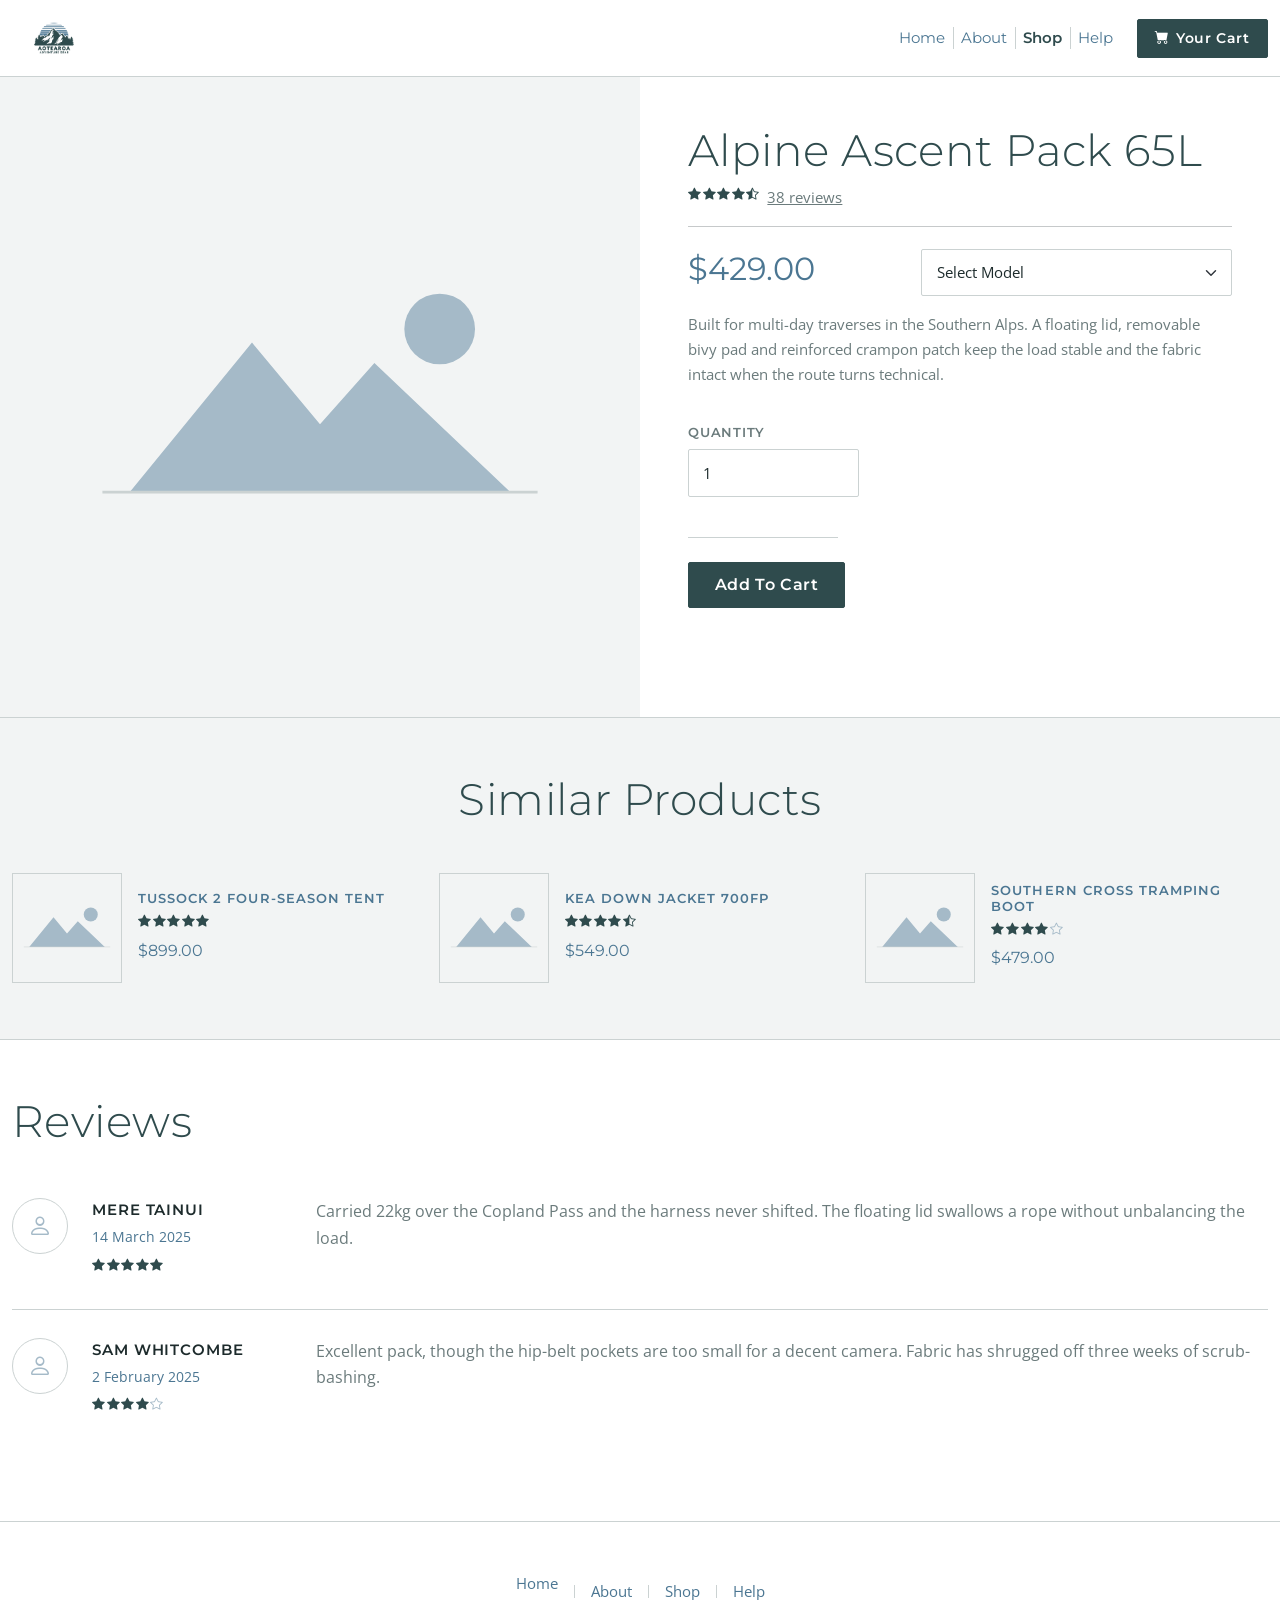
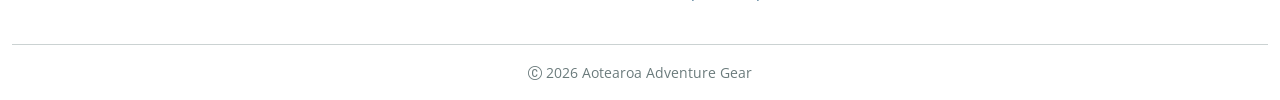
<file: AS2/product.html>
<!DOCTYPE html>
<html lang="en-NZ">
<head>
  <meta charset="utf-8">
  <meta name="viewport" content="width=device-width, initial-scale=1">
  <title>Product details | Aotearoa Adventure Gear</title>
  <meta name="description" content="Product specifications, reviews and similar gear from Aotearoa Adventure Gear.">

  <link rel="icon" href="images/favicon.svg" type="image/svg+xml">

  <!-- Vendor stylesheets, held locally so the site runs with no web server. -->
  <link rel="stylesheet" href="css/third_party/bootstrap.min.css">
  <link rel="stylesheet" href="css/third_party/bootstrap-icons.css">

  <!-- Custom stylesheets, after the framework so they win on equal specificity. -->
  <link rel="stylesheet" href="css/custom-theme.css">
  <link rel="stylesheet" href="css/custom-layout.css">
  <link rel="stylesheet" href="css/custom-nav.css">
  <link rel="stylesheet" href="css/custom-components.css">
  <link rel="stylesheet" href="css/custom-catalogue.css">
  <link rel="stylesheet" href="css/custom-forms.css">
</head>

<!-- data-x-data puts the whole page in Alpine's scope, so any element
     below can read $store. See js/services/alpine.js. -->
<body data-x-data>
  <!-- First focusable element, so a keyboard user can skip the navigation. -->
  <a class="gear-skip-link" href="#main-content">Skip to main content</a>

  <header class="gear-masthead">
    <nav class="navbar navbar-expand-lg container-xxl" aria-label="Primary">
      <a class="navbar-brand gear-brand" href="index.html">
        <img src="images/logo-aotearoa-adventure-gear.png" alt="Aotearoa Adventure Gear - home">
      </a>

      <!-- Outside the collapse on purpose: a shopper on a phone must be able to
           see the cart and its count without opening the menu first. -->
      <div class="d-flex align-items-center order-lg-last ms-auto ms-lg-3">
        <a class="btn gear-cart-button" href="cart.html">
          <i class="bi bi-cart-fill" aria-hidden="true"></i>Your Cart
          <!-- Hidden at zero, so an empty badge leaves the accessibility tree
               rather than just the screen. data-x-cloak keeps the placeholder
               out of sight until Alpine fills it in. -->
          <span class="gear-cart-button__badge" data-cart-count data-x-cloak
                data-x-show="$store.cart.totals.count> 0"
                data-x-text="$store.cart.totals.count">0</span>
          <span class="visually-hidden" data-cart-label
                data-x-text="$store.cart.totals.count === 1
                               ? '1 item in cart'
                               : $store.cart.totals.count + ' items in cart'">0 items in cart</span>
        </a>

        <button class="navbar-toggler border-0 ms-2" type="button" data-bs-toggle="collapse"
                data-bs-target="#primary-nav" aria-controls="primary-nav"
                aria-expanded="false" aria-label="Toggle navigation">
          <span class="navbar-toggler-icon"></span>
        </button>
      </div>

      <!-- ms-lg-auto right-aligns these. Without it only the home page lines up,
           because its search box is flex-grow-1 and does the pushing. -->
      <div class="collapse navbar-collapse flex-grow-0 ms-lg-auto" id="primary-nav">
        <ul class="navbar-nav gear-nav align-items-lg-center">
          <li class="nav-item"><a class="nav-link" href="index.html">Home</a></li>
          <li class="nav-item"><a class="nav-link" href="index.html#about">About</a></li>
          <li class="nav-item"><a class="nav-link" href="shop.html" aria-current="page">Shop</a></li>
          <li class="nav-item"><a class="nav-link" href="index.html#newsletter">Help</a></li>
        </ul>
      </div>
    </nav>
  </header>

<main id="main-content">
  <!-- product chosen by ?id=; js/pages/product.js falls back to the first item -->
  <article class="gear-product-detail" aria-labelledby="product-title">
    <div class="row g-0">
      <div class="col-12 col-md-6 gear-product-detail__media">
        <img
          class="gear-product-detail__image"
          src="images/placeholder-product.svg"
          alt=""
          data-product-image>
      </div>

      <div class="col-12 col-md-6 gear-product-detail__body">
        <h1 class="gear-display" id="product-title" data-product-name>Product title</h1>

        <div class="d-flex align-items-center gap-2 mb-3">
          <div class="gear-stars" data-product-stars></div>
          <a class="gear-muted" href="#reviews" data-product-review-count>0 reviews</a>
        </div>

        <hr>

        <form
          class="row g-3 align-items-end"
          data-validate="add-to-cart"
          data-success-message="Added to your cart."
>
          <div class="col-12 col-sm-5">
            <p class="gear-price gear-product-detail__price mb-0" data-product-price>$0.00</p>
          </div>

          <div class="col-12 col-sm-7">
            <label class="visually-hidden" for="product-model">Select model</label>
            <select
              class="form-select"
              id="product-model"
              name="model"
              required
              data-product-models
              aria-describedby="product-model-error"
              data-error-required="Choose a model before adding to the cart."
>
              <option value="">Select Model</option>
            </select>
            <p class="invalid-feedback" id="product-model-error" role="alert"></p>
          </div>

          <div class="col-12">
            <p class="gear-muted" data-product-description></p>
          </div>

          <div class="col-6 col-sm-4">
            <label class="form-label" for="product-qty">Quantity</label>
            <!-- min/step are native; data-rule adds whole-number and stock checks -->
            <input
              type="number"
              class="form-control"
              id="product-qty"
              name="qty"
              value="1"
              min="1"
              step="1"
              required
              data-rule="quantity"
              data-max-stock="1"
              aria-describedby="product-qty-error">
            <p class="invalid-feedback" id="product-qty-error" role="alert"></p>
          </div>

          <div class="col-12">
            <hr class="gear-rule ms-0">
            <button type="submit" class="btn btn-primary" data-add-to-cart>Add To Cart</button>
            <p class="gear-form-status" data-form-status role="status"></p>
          </div>
        </form>
      </div>
    </div>
  </article>

  <section class="gear-section gear-section--tint" aria-labelledby="similar-heading">
    <div class="container-xxl">
      <h2 class="gear-display text-center mb-5" id="similar-heading">Similar Products</h2>
      <div class="row g-4">
        <!-- Horizontal product row, as wireframe 02 shows. Parameters:
               collection  Alpine expression yielding an array of products
               columns     grid classes for the wrapper column -->
        <template data-x-for="product in $store.catalogue.similar">
          <div class="col-12 col-md-4">
            <article class="gear-product-row">
              <a data-x-effect="$el.href = $store.catalogue.productHref(product)">
                <img src="images/placeholder-product.svg" alt="" loading="lazy"
                     onerror="this.onerror=null;this.src='images/placeholder-product.svg'"
                     data-x-effect="$el.src = product.image; $el.alt = product.name">
              </a>
              <div>
                <h3 class="gear-label mb-1">
                  <a class="text-decoration-none" data-x-text="product.name"
                     data-x-effect="$el.href = $store.catalogue.productHref(product)">Product name</a>
                </h3>
                <div class="gear-stars"
                     data-x-effect="Store.ui.renderStars($el, product.rating, product.reviewCount)"></div>
                <p class="gear-price mb-0" data-x-text="$money(product.price)">$0.00</p>
              </div>
            </article>
          </div>
        </template>
      </div>
    </div>
  </section>

  <section class="gear-section" id="reviews" aria-labelledby="reviews-heading">
    <div class="container-xxl">
      <h2 class="gear-display mb-4" id="reviews-heading">Reviews</h2>
      <ul class="list-unstyled">
        <template data-x-for="review in $store.catalogue.reviews">
          <li class="gear-review">
            <div class="gear-review__avatar"><i class="bi bi-person" aria-hidden="true"></i></div>
            <div>
              <p class="gear-review__author" data-x-text="review.author">Reviewer</p>
              <!-- <time> carries the machine-readable date; the text stays human. -->
              <time class="gear-review__date d-block" data-x-text="review.displayDate"
                    data-x-effect="$el.dateTime = review.date">Date</time>
              <div class="gear-stars" data-x-effect="Store.ui.renderStars($el, review.rating)"></div>
            </div>
            <p class="gear-review__body" data-x-text="review.body">Review text</p>
          </li>
        </template>
      </ul>

      <p class="gear-muted" data-x-cloak data-x-show="$store.catalogue.reviews.length === 0">
        No reviews yet for this product.
      </p>
    </div>
  </section>
</main>


  <footer class="gear-footer">
    <div class="container-xxl">
      <nav aria-label="Footer">
        <ul class="gear-footer__nav">
          <li><a href="index.html">Home</a></li>
          <li><a href="index.html#about">About</a></li>
          <li><a href="shop.html">Shop</a></li>
          <li><a href="index.html#newsletter">Help</a></li>
        </ul>
      </nav>
      <p class="gear-footer__base text-center mb-0">
        <i class="bi bi-c-circle" aria-hidden="true"></i>
        <span data-current-year>2025</span>
        Aotearoa Adventure Gear
      </p>
    </div>
  </footer>

  <!-- Classic scripts sharing one global scope; ES modules cannot be fetched
       over file://. Load order matters - see BASE_JS in pages.py. -->
  <script src="js/third_party/bootstrap.bundle.min.js"></script>
  <script src="js/services/config.js"></script>
  <script src="js/services/dom.js"></script>
  <script src="js/services/events.js"></script>
  <script src="js/services/money.js"></script>
  <script src="js/services/storage.js"></script>
  <script src="js/services/products.js"></script>
  <script src="js/services/cart.js"></script>
  <script src="js/services/validation-rules.js"></script>
  <script src="js/services/validation.js"></script>
  <script src="js/services/alpine.js"></script>
  <script src="js/components/stars.js"></script>
  <script src="js/components/site-header.js"></script>
  <script src="js/third_party/alpine.min.js"></script>
  <script src="js/pages/product.js"></script>
</body>
</html>
</file>
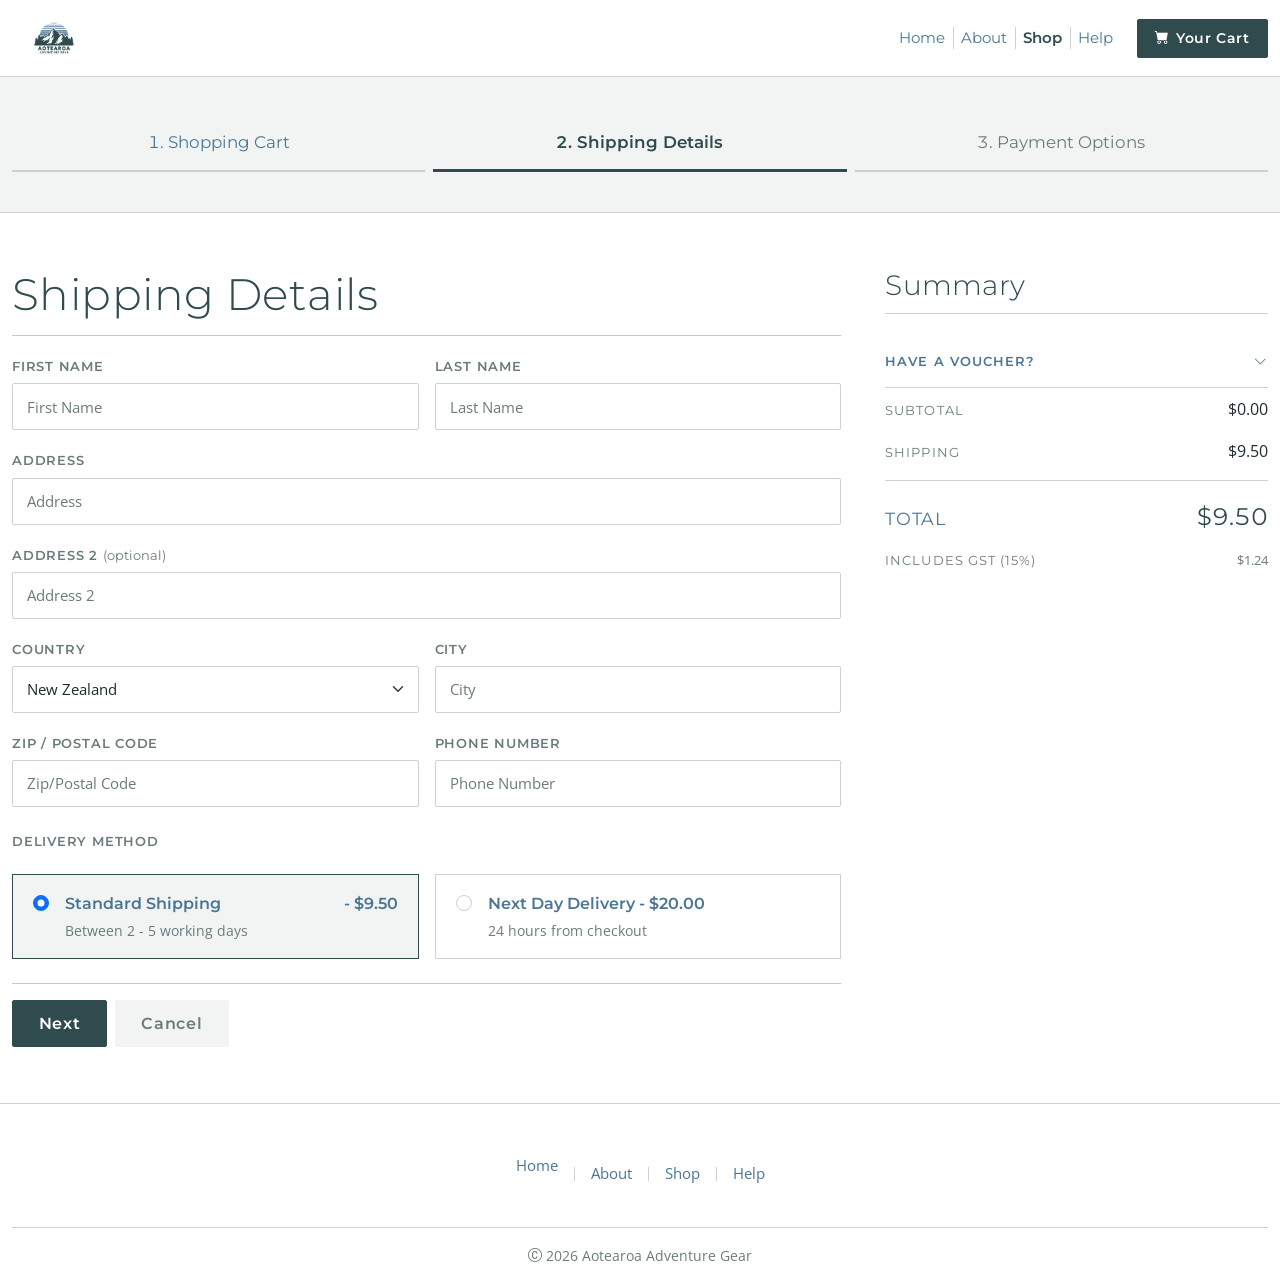
<file: AS2/shipping.html>
<!DOCTYPE html>
<html lang="en-NZ">
<head>
  <meta charset="utf-8">
  <meta name="viewport" content="width=device-width, initial-scale=1">
  <title>Shipping details | Aotearoa Adventure Gear</title>
  <meta name="description" content="Enter your delivery address and choose a shipping method.">

  <link rel="icon" href="images/favicon.svg" type="image/svg+xml">

  <!-- Vendor stylesheets, held locally so the site runs with no web server. -->
  <link rel="stylesheet" href="css/third_party/bootstrap.min.css">
  <link rel="stylesheet" href="css/third_party/bootstrap-icons.css">

  <!-- Custom stylesheets, after the framework so they win on equal specificity. -->
  <link rel="stylesheet" href="css/custom-theme.css">
  <link rel="stylesheet" href="css/custom-layout.css">
  <link rel="stylesheet" href="css/custom-nav.css">
  <link rel="stylesheet" href="css/custom-checkout.css">
  <link rel="stylesheet" href="css/custom-forms.css">
</head>

<!-- data-x-data puts the whole page in Alpine's scope, so any element
     below can read $store. See js/services/alpine.js. -->
<body data-x-data>
  <!-- First focusable element, so a keyboard user can skip the navigation. -->
  <a class="gear-skip-link" href="#main-content">Skip to main content</a>

  <header class="gear-masthead">
    <nav class="navbar navbar-expand-lg container-xxl" aria-label="Primary">
      <a class="navbar-brand gear-brand" href="index.html">
        <img src="images/logo-aotearoa-adventure-gear.png" alt="Aotearoa Adventure Gear - home">
      </a>

      <!-- Outside the collapse on purpose: a shopper on a phone must be able to
           see the cart and its count without opening the menu first. -->
      <div class="d-flex align-items-center order-lg-last ms-auto ms-lg-3">
        <a class="btn gear-cart-button" href="cart.html">
          <i class="bi bi-cart-fill" aria-hidden="true"></i>Your Cart
          <!-- Hidden at zero, so an empty badge leaves the accessibility tree
               rather than just the screen. data-x-cloak keeps the placeholder
               out of sight until Alpine fills it in. -->
          <span class="gear-cart-button__badge" data-cart-count data-x-cloak
                data-x-show="$store.cart.totals.count> 0"
                data-x-text="$store.cart.totals.count">0</span>
          <span class="visually-hidden" data-cart-label
                data-x-text="$store.cart.totals.count === 1
                               ? '1 item in cart'
                               : $store.cart.totals.count + ' items in cart'">0 items in cart</span>
        </a>

        <button class="navbar-toggler border-0 ms-2" type="button" data-bs-toggle="collapse"
                data-bs-target="#primary-nav" aria-controls="primary-nav"
                aria-expanded="false" aria-label="Toggle navigation">
          <span class="navbar-toggler-icon"></span>
        </button>
      </div>

      <!-- ms-lg-auto right-aligns these. Without it only the home page lines up,
           because its search box is flex-grow-1 and does the pushing. -->
      <div class="collapse navbar-collapse flex-grow-0 ms-lg-auto" id="primary-nav">
        <ul class="navbar-nav gear-nav align-items-lg-center">
          <li class="nav-item"><a class="nav-link" href="index.html">Home</a></li>
          <li class="nav-item"><a class="nav-link" href="index.html#about">About</a></li>
          <li class="nav-item"><a class="nav-link" href="shop.html" aria-current="page">Shop</a></li>
          <li class="nav-item"><a class="nav-link" href="index.html#newsletter">Help</a></li>
        </ul>
      </div>
    </nav>
  </header>

<main id="main-content">
  <nav class="gear-steps" aria-label="Checkout progress">
    <div class="container-xxl">
      <ol class="gear-steps__list">
        <li
          class="gear-step gear-step--done"
>
          <a href="cart.html">
            <span class="gear-step__number">1.</span>
            Shopping Cart
          </a>
        </li>
        <li
          class="gear-step gear-step--current"
>
          <a href="shipping.html" aria-current="step">
            <span class="gear-step__number">2.</span>
            Shipping Details
          </a>
        </li>
        <li class="gear-step">
          <a href="payment.html">
            <span class="gear-step__number">3.</span>
            Payment Options
          </a>
        </li>
      </ol>
    </div>
  </nav>

  <section class="gear-section" aria-labelledby="shipping-heading">
    <div class="container-xxl">
      <div class="row g-4">
        <div class="col-12 col-lg-8">
          <h1 class="gear-display" id="shipping-heading">Shipping Details</h1>
          <hr>

          <form
            data-validate="shipping"
            data-on-valid="navigate"
            data-next-page="payment.html"
>
            <!-- filled by js/services/validation.js on a failed submit: one link per problem -->
            <div class="gear-error-summary" data-error-summary role="alert" hidden></div>

            <div class="row g-3">
              <div class="col-12 col-md-6">
                <label class="form-label" for="first-name">First name</label>
                <input
                  type="text"
                  class="form-control"
                  id="first-name"
                  name="firstName"
                  placeholder="First Name"
                  required
                  autocomplete="given-name"
                  maxlength="60"
                  data-rule="personName"
                  aria-describedby="first-name-error"
                  data-error-required="Enter your first name.">
                <p class="invalid-feedback" id="first-name-error" role="alert"></p>
              </div>

              <div class="col-12 col-md-6">
                <label class="form-label" for="last-name">Last name</label>
                <input
                  type="text"
                  class="form-control"
                  id="last-name"
                  name="lastName"
                  placeholder="Last Name"
                  required
                  autocomplete="family-name"
                  maxlength="60"
                  data-rule="personName"
                  aria-describedby="last-name-error"
                  data-error-required="Enter your last name.">
                <p class="invalid-feedback" id="last-name-error" role="alert"></p>
              </div>

              <div class="col-12">
                <label class="form-label" for="address-1">Address</label>
                <input
                  type="text"
                  class="form-control"
                  id="address-1"
                  name="address1"
                  placeholder="Address"
                  required
                  autocomplete="address-line1"
                  maxlength="120"
                  data-rule="safeText"
                  aria-describedby="address-1-error"
                  data-error-required="Enter your street address.">
                <p class="invalid-feedback" id="address-1-error" role="alert"></p>
              </div>

              <div class="col-12">
                <label class="form-label" for="address-2">
                  Address 2
                  <span class="gear-optional">(optional)</span>
                </label>
                <input
                  type="text"
                  class="form-control"
                  id="address-2"
                  name="address2"
                  placeholder="Address 2"
                  autocomplete="address-line2"
                  maxlength="120"
                  data-rule="safeText"
                  aria-describedby="address-2-error">
                <p class="invalid-feedback" id="address-2-error" role="alert"></p>
              </div>

              <div class="col-12 col-md-6">
                <label class="form-label" for="country">Country</label>
                <select
                  class="form-select"
                  id="country"
                  name="country"
                  required
                  autocomplete="country-name"
                  aria-describedby="country-error"
                  data-error-required="Choose a country."
>
                  <option value="">Country</option>
                  <option value="NZ" selected>New Zealand</option>
                  <option value="AU">Australia</option>
                </select>
                <p class="invalid-feedback" id="country-error" role="alert"></p>
              </div>

              <div class="col-12 col-md-6">
                <label class="form-label" for="city">City</label>
                <input
                  type="text"
                  class="form-control"
                  id="city"
                  name="city"
                  placeholder="City"
                  required
                  autocomplete="address-level2"
                  maxlength="60"
                  data-rule="safeText"
                  aria-describedby="city-error"
                  data-error-required="Enter your city or town.">
                <p class="invalid-feedback" id="city-error" role="alert"></p>
              </div>

              <div class="col-12 col-md-6">
                <label class="form-label" for="postcode">Zip / postal code</label>
                <!-- inputmode gives the numeric keypad without a spinner -->
                <input
                  type="text"
                  class="form-control"
                  id="postcode"
                  name="postcode"
                  placeholder="Zip/Postal Code"
                  required
                  inputmode="numeric"
                  autocomplete="postal-code"
                  maxlength="4"
                  pattern="\d{4}"
                  data-rule="nzPostcode"
                  aria-describedby="postcode-error"
                  data-error-required="Enter your postcode.">
                <p class="invalid-feedback" id="postcode-error" role="alert"></p>
              </div>

              <div class="col-12 col-md-6">
                <label class="form-label" for="phone">Phone number</label>
                <input
                  type="tel"
                  class="form-control"
                  id="phone"
                  name="phone"
                  placeholder="Phone Number"
                  required
                  autocomplete="tel"
                  maxlength="20"
                  data-rule="nzPhone"
                  aria-describedby="phone-error"
                  data-error-required="Enter a contact phone number.">
                <p class="invalid-feedback" id="phone-error" role="alert"></p>
              </div>
            </div>

            <fieldset class="mt-4">
              <legend class="form-label">Delivery method</legend>

              <div class="row g-3">
                <div class="col-12 col-md-6">
                  <div class="gear-option-card h-100">
                    <div class="d-flex gap-3">
                      <input class="form-check-input mt-1" type="radio" name="delivery"
                             id="delivery-standard" value="standard" checked
                             data-delivery-standard>
                      <label class="gear-option-card__label" for="delivery-standard">
                        <span class="gear-option-card__title d-block">
                          Standard Shipping
                          <span class="gear-option-card__price" data-delivery-price></span>
                        </span>
                        <span class="gear-option-card__meta d-block">Between 2 - 5 working days</span>
                      </label>
                    </div>
                  </div>
                </div>

                <div class="col-12 col-md-6">
                  <div class="gear-option-card h-100">
                    <div class="d-flex gap-3">
                      <input class="form-check-input mt-1" type="radio" name="delivery"
                             id="delivery-nextday" value="nextday">
                      <label class="gear-option-card__label" for="delivery-nextday">
                        <span class="gear-option-card__title d-block">Next Day Delivery - $20.00</span>
                        <span class="gear-option-card__meta d-block">24 hours from checkout</span>
                      </label>
                    </div>
                  </div>
                </div>
              </div>

              <p class="gear-delivery-notice" data-delivery-notice role="status" hidden></p>
            </fieldset>

            <hr class="mt-4">

            <div class="d-flex flex-wrap gap-2">
              <button type="submit" class="btn btn-primary">Next</button>
              <a class="btn btn-cancel" href="cart.html">Cancel</a>
            </div>
          </form>
        </div>

        <aside class="col-12 col-lg-4" aria-labelledby="summary-heading">
          <h2 class="gear-display gear-summary__heading" id="summary-heading">Summary</h2>
          <hr class="gear-summary__rule">

          <ul class="gear-summary__list list-unstyled">
            <template data-x-for="line in $store.cart.lines">
              <li class="gear-summary-item">
                <img src="images/placeholder-product.svg" alt="" data-x-effect="$el.src = line.image"
                     onerror="this.onerror=null;this.src='images/placeholder-product.svg'">
                <div>
                  <p class="gear-summary-item__name" data-x-text="line.name">Product name</p>
                  <p class="gear-price mb-0" data-x-text="line.summaryLine">1 x $0.00</p>
                </div>
              </li>
            </template>
          </ul>

          <div class="gear-voucher">
            <button
              class="gear-voucher__toggle"
              type="button"
              data-bs-toggle="collapse"
              data-bs-target="#voucher-panel"
              aria-expanded="false"
              aria-controls="voucher-panel"
>
              <span>Have a voucher?</span>
              <i class="bi bi-chevron-down" aria-hidden="true"></i>
            </button>
            <div class="collapse" id="voucher-panel">
              <form class="pt-3" data-validate="coupon">
                <label class="visually-hidden" for="voucher-code">Voucher code</label>
                <div class="input-group">
                  <input
                    type="text"
                    class="form-control"
                    id="voucher-code"
                    name="coupon"
                    maxlength="12"
                    autocomplete="off"
                    placeholder="Voucher code"
                    data-rule="couponFormat"
                    aria-describedby="voucher-code-error">
                  <button class="btn btn-outline-primary" type="submit">Apply</button>
                </div>
                <p class="invalid-feedback d-block mb-0" id="voucher-code-error" role="alert"></p>
                <p class="gear-form-status" data-form-status role="status"></p>
              </form>
            </div>
          </div>

          <!-- aria-live: totals move when quantity, coupon or delivery changes -->
          <dl class="gear-summary__totals" aria-live="polite">
            <div class="gear-summary__row">
              <dt>Subtotal</dt>
              <dd data-summary-subtotal data-x-text="$money($store.cart.totals.subtotal)">$0.00</dd>
            </div>
            <div class="gear-summary__row" data-summary-discount-row data-x-cloak
                 data-x-show="$store.cart.totals.discount> 0">
              <dt>
                Discount
                <span data-x-text="$store.cart.couponLabel"></span>
              </dt>
              <dd data-summary-discount data-x-text="'-' + $money($store.cart.totals.discount)">$0.00</dd>
            </div>
            <div class="gear-summary__row">
              <dt>Shipping</dt>
              <dd data-summary-shipping data-x-text="$store.cart.shippingLabel"
                    data-x-effect="$el.classList.toggle('is-free', $store.cart.totals.shipping === 0)">$0.00</dd>
            </div>
            <div class="gear-summary__row gear-summary__row--total">
              <dt>Total</dt>
              <dd data-summary-total data-x-text="$money($store.cart.totals.total)">$0.00</dd>
            </div>

            <!-- NZ prices are advertised GST-inclusive, so this reports the GST
                 already contained in the total rather than adding to it. -->
            <div class="gear-summary__row gear-summary__row--note">
              <dt>Includes GST (15%)</dt>
              <dd data-summary-gst data-x-text="$money($store.cart.totals.gst)">$0.00</dd>
            </div>
          </dl>
        </aside>
      </div>
    </div>
  </section>
</main>


  <footer class="gear-footer">
    <div class="container-xxl">
      <nav aria-label="Footer">
        <ul class="gear-footer__nav">
          <li><a href="index.html">Home</a></li>
          <li><a href="index.html#about">About</a></li>
          <li><a href="shop.html">Shop</a></li>
          <li><a href="index.html#newsletter">Help</a></li>
        </ul>
      </nav>
      <p class="gear-footer__base text-center mb-0">
        <i class="bi bi-c-circle" aria-hidden="true"></i>
        <span data-current-year>2025</span>
        Aotearoa Adventure Gear
      </p>
    </div>
  </footer>

  <!-- Classic scripts sharing one global scope; ES modules cannot be fetched
       over file://. Load order matters - see BASE_JS in pages.py. -->
  <script src="js/third_party/bootstrap.bundle.min.js"></script>
  <script src="js/services/config.js"></script>
  <script src="js/services/dom.js"></script>
  <script src="js/services/events.js"></script>
  <script src="js/services/money.js"></script>
  <script src="js/services/storage.js"></script>
  <script src="js/services/products.js"></script>
  <script src="js/services/cart.js"></script>
  <script src="js/services/validation-rules.js"></script>
  <script src="js/services/validation.js"></script>
  <script src="js/services/alpine.js"></script>
  <script src="js/components/stars.js"></script>
  <script src="js/components/site-header.js"></script>
  <script src="js/third_party/alpine.min.js"></script>
  <script src="js/pages/checkout.js"></script>
  <script src="js/pages/shipping.js"></script>
</body>
</html>
</file>
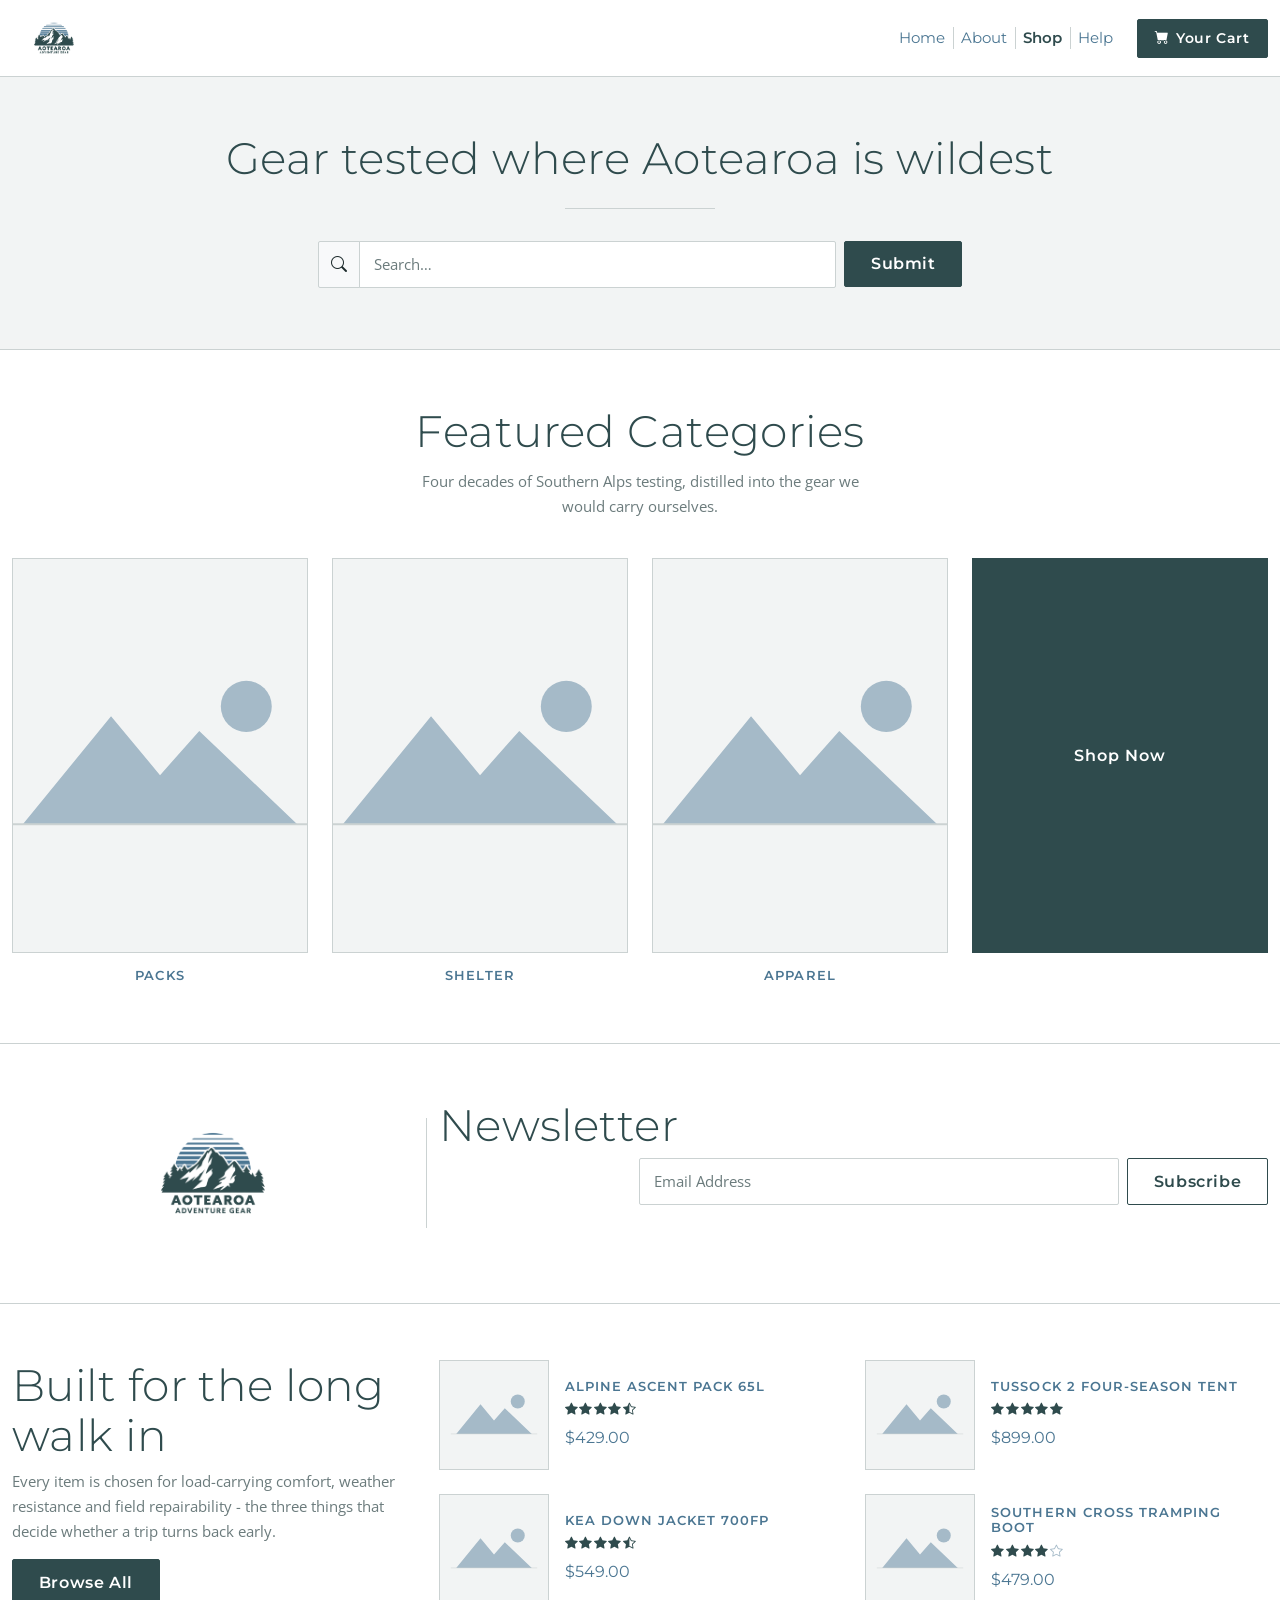
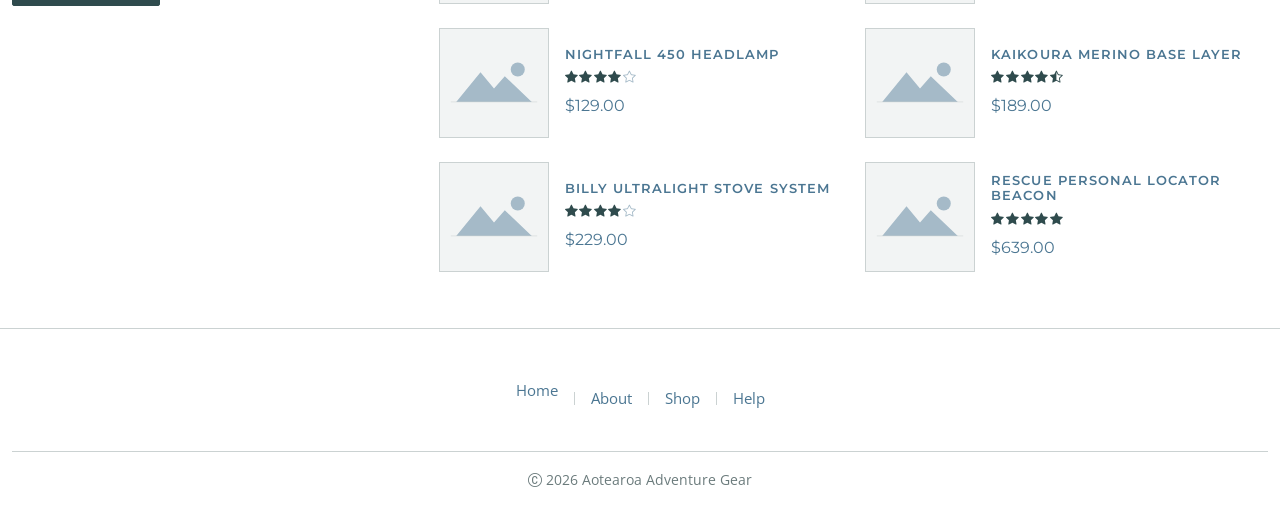
<file: AS2/shop.html>
<!DOCTYPE html>
<html lang="en-NZ">
<head>
  <meta charset="utf-8">
  <meta name="viewport" content="width=device-width, initial-scale=1">
  <title>Shop | Aotearoa Adventure Gear</title>
  <meta name="description" content="Browse packs, shelter, apparel, footwear and safety gear from Aotearoa Adventure Gear.">

  <link rel="icon" href="images/favicon.svg" type="image/svg+xml">

  <!-- Vendor stylesheets, held locally so the site runs with no web server. -->
  <link rel="stylesheet" href="css/third_party/bootstrap.min.css">
  <link rel="stylesheet" href="css/third_party/bootstrap-icons.css">

  <!-- Custom stylesheets, after the framework so they win on equal specificity. -->
  <link rel="stylesheet" href="css/custom-theme.css">
  <link rel="stylesheet" href="css/custom-layout.css">
  <link rel="stylesheet" href="css/custom-nav.css">
  <link rel="stylesheet" href="css/custom-components.css">
  <link rel="stylesheet" href="css/custom-catalogue.css">
  <link rel="stylesheet" href="css/custom-forms.css">
</head>

<!-- data-x-data puts the whole page in Alpine's scope, so any element
     below can read $store. See js/services/alpine.js. -->
<body data-x-data>
  <!-- First focusable element, so a keyboard user can skip the navigation. -->
  <a class="gear-skip-link" href="#main-content">Skip to main content</a>

  <header class="gear-masthead">
    <nav class="navbar navbar-expand-lg container-xxl" aria-label="Primary">
      <a class="navbar-brand gear-brand" href="index.html">
        <img src="images/logo-aotearoa-adventure-gear.png" alt="Aotearoa Adventure Gear - home">
      </a>

      <!-- Outside the collapse on purpose: a shopper on a phone must be able to
           see the cart and its count without opening the menu first. -->
      <div class="d-flex align-items-center order-lg-last ms-auto ms-lg-3">
        <a class="btn gear-cart-button" href="cart.html">
          <i class="bi bi-cart-fill" aria-hidden="true"></i>Your Cart
          <!-- Hidden at zero, so an empty badge leaves the accessibility tree
               rather than just the screen. data-x-cloak keeps the placeholder
               out of sight until Alpine fills it in. -->
          <span class="gear-cart-button__badge" data-cart-count data-x-cloak
                data-x-show="$store.cart.totals.count> 0"
                data-x-text="$store.cart.totals.count">0</span>
          <span class="visually-hidden" data-cart-label
                data-x-text="$store.cart.totals.count === 1
                               ? '1 item in cart'
                               : $store.cart.totals.count + ' items in cart'">0 items in cart</span>
        </a>

        <button class="navbar-toggler border-0 ms-2" type="button" data-bs-toggle="collapse"
                data-bs-target="#primary-nav" aria-controls="primary-nav"
                aria-expanded="false" aria-label="Toggle navigation">
          <span class="navbar-toggler-icon"></span>
        </button>
      </div>

      <!-- ms-lg-auto right-aligns these. Without it only the home page lines up,
           because its search box is flex-grow-1 and does the pushing. -->
      <div class="collapse navbar-collapse flex-grow-0 ms-lg-auto" id="primary-nav">
        <ul class="navbar-nav gear-nav align-items-lg-center">
          <li class="nav-item"><a class="nav-link" href="index.html">Home</a></li>
          <li class="nav-item"><a class="nav-link" href="index.html#about">About</a></li>
          <li class="nav-item"><a class="nav-link" href="shop.html" aria-current="page">Shop</a></li>
          <li class="nav-item"><a class="nav-link" href="index.html#newsletter">Help</a></li>
        </ul>
      </div>
    </nav>
  </header>

<main id="main-content">
  <section class="gear-section gear-section--tint text-center" aria-labelledby="shop-heading">
    <div class="container-xxl">
      <h1 class="gear-display" id="shop-heading">Gear tested where Aotearoa is wildest</h1>
      <hr class="gear-rule">

      <!-- filters the grid live; still submits normally if JS is unavailable -->
      <form
        class="row g-2 justify-content-center gear-shop-search"
        role="search"
        data-validate="shop-search"
>
        <div class="col-12 col-sm-7 col-lg-5">
          <label class="visually-hidden" for="shop-search-input">Search products</label>
          <div class="input-group">
            <span class="input-group-text" aria-hidden="true"><i class="bi bi-search"></i></span>
            <input
              type="search"
              class="form-control"
              id="shop-search-input"
              name="q"
              placeholder="Search&hellip;"
              maxlength="60"
              autocomplete="off"
              data-rule="safeText"
              data-shop-search
              aria-describedby="shop-search-error">
          </div>
          <p class="invalid-feedback d-block mb-0" id="shop-search-error" role="alert"></p>
        </div>
        <div class="col-12 col-sm-auto">
          <button type="submit" class="btn btn-primary w-100">Submit</button>
        </div>
      </form>
    </div>
  </section>

  <section class="gear-section text-center" aria-labelledby="categories-heading">
    <div class="container-xxl">
      <h2 class="gear-display" id="categories-heading">Featured Categories</h2>
      <p class="gear-muted mx-auto gear-section__intro">
        Four decades of Southern Alps testing, distilled into the gear we would carry ourselves.
      </p>
      <div class="row g-4 justify-content-center mt-2">
          <template data-x-for="category in $store.catalogue.categories">
            <div class="col-6 col-md-3">
              <a class="gear-category"
                 data-x-effect="$el.href = $store.catalogue.categoryHref(category)">
                <img class="gear-category__image" src="images/placeholder-product.svg" alt=""
                     loading="lazy" onerror="this.onerror=null;this.src='images/placeholder-product.svg'"
                     data-x-effect="$el.src = category.image; $el.alt = category.name">
                <p class="gear-category__name" data-x-text="category.name">Category</p>
              </a>
            </div>
          </template>

          <!-- Markup rather than data, so it is authored here. -->
          <div class="col-6 col-md-3">
            <a class="gear-cta-tile" href="shop.html">Shop Now</a>
          </div>
        </div>
    </div>
  </section>

  <section class="gear-section gear-newsletter-band" id="newsletter" aria-labelledby="shop-newsletter-heading">
    <div class="container-xxl">
      <div class="row align-items-center g-4">
        <div class="col-12 col-lg-4 text-center gear-newsletter-band__mark">
          <img src="images/logo-aotearoa-adventure-gear.png" alt="Aotearoa Adventure Gear">
        </div>
        <div class="col-12 col-lg-8">
          <h2 class="gear-display" id="shop-newsletter-heading">Newsletter</h2>
          <!-- Native validation is left on here. js/services/validation.js sets
               noValidate once it loads, so a form still validates without JavaScript. -->
          <form
            class="row g-2 justify-content-lg-end"
            data-validate="newsletter"
            data-success-message="Thanks - check your inbox to confirm."
>
            <div class="col-12 col-sm-7">
              <label class="visually-hidden" for="shop-newsletter-email">Email address</label>
              <input
                type="email"
                class="form-control"
                id="shop-newsletter-email"
                name="email"
                placeholder="Email Address"
                required
                autocomplete="email"
                maxlength="254"
                data-rule="email"
                aria-describedby="shop-newsletter-email-error">
              <p class="invalid-feedback" id="shop-newsletter-email-error" role="alert"></p>
            </div>
            <div class="col-12 col-sm-auto">
              <button type="submit" class="btn btn-outline-primary w-100">Subscribe</button>
            </div>
            <div class="col-12">
              <p class="gear-form-status" data-form-status role="status"></p>
            </div>
          </form>
        </div>
      </div>
    </div>
  </section>

  <section class="gear-section" aria-labelledby="listing-heading">
    <div class="container-xxl">
      <div class="row g-4">
        <div class="col-12 col-lg-4">
          <div class="gear-shop-intro">
            <h2 class="gear-display" id="listing-heading">Built for the long walk in</h2>
            <p class="gear-muted">
              Every item is chosen for load-carrying comfort, weather resistance and field
              repairability - the three things that decide whether a trip turns back early.
            </p>
            <a class="btn btn-primary" href="shop.html">Browse All</a>
          </div>
        </div>

        <div class="col-12 col-lg-8">
          <div class="row g-4" data-shop-grid>
            <!-- Horizontal product row, as wireframe 02 shows. Parameters:
                   collection  Alpine expression yielding an array of products
                   columns     grid classes for the wrapper column -->
            <template data-x-for="product in $store.catalogue.filtered">
              <div class="col-12 col-md-6">
                <article class="gear-product-row">
                  <a data-x-effect="$el.href = $store.catalogue.productHref(product)">
                    <img src="images/placeholder-product.svg" alt="" loading="lazy"
                         onerror="this.onerror=null;this.src='images/placeholder-product.svg'"
                         data-x-effect="$el.src = product.image; $el.alt = product.name">
                  </a>
                  <div>
                    <h3 class="gear-label mb-1">
                      <a class="text-decoration-none" data-x-text="product.name"
                         data-x-effect="$el.href = $store.catalogue.productHref(product)">Product name</a>
                    </h3>
                    <div class="gear-stars"
                         data-x-effect="Store.ui.renderStars($el, product.rating, product.reviewCount)"></div>
                    <p class="gear-price mb-0" data-x-text="$money(product.price)">$0.00</p>
                  </div>
                </article>
              </div>
            </template>
          </div>

          <p class="gear-empty-state" data-shop-empty role="status" data-x-cloak
             data-x-show="$store.catalogue.noMatches">
            No products match that search. Try a different term.
          </p>
        </div>
      </div>
    </div>
  </section>
</main>


  <footer class="gear-footer">
    <div class="container-xxl">
      <nav aria-label="Footer">
        <ul class="gear-footer__nav">
          <li><a href="index.html">Home</a></li>
          <li><a href="index.html#about">About</a></li>
          <li><a href="shop.html">Shop</a></li>
          <li><a href="index.html#newsletter">Help</a></li>
        </ul>
      </nav>
      <p class="gear-footer__base text-center mb-0">
        <i class="bi bi-c-circle" aria-hidden="true"></i>
        <span data-current-year>2025</span>
        Aotearoa Adventure Gear
      </p>
    </div>
  </footer>

  <!-- Classic scripts sharing one global scope; ES modules cannot be fetched
       over file://. Load order matters - see BASE_JS in pages.py. -->
  <script src="js/third_party/bootstrap.bundle.min.js"></script>
  <script src="js/services/config.js"></script>
  <script src="js/services/dom.js"></script>
  <script src="js/services/events.js"></script>
  <script src="js/services/money.js"></script>
  <script src="js/services/storage.js"></script>
  <script src="js/services/products.js"></script>
  <script src="js/services/cart.js"></script>
  <script src="js/services/validation-rules.js"></script>
  <script src="js/services/validation.js"></script>
  <script src="js/services/alpine.js"></script>
  <script src="js/components/stars.js"></script>
  <script src="js/components/site-header.js"></script>
  <script src="js/third_party/alpine.min.js"></script>
  <script src="js/pages/shop.js"></script>
</body>
</html>
</file>
<file: AS2/css/custom-theme.css>
/* Self-hosted, not Google Fonts: the site must run with no network. */
@font-face {
  font-family: "Montserrat";
  font-style: normal;
  font-weight: 300;
  font-display: swap;
  src: url("../fonts/montserrat-latin-300-normal.woff2") format("woff2");
}

@font-face {
  font-family: "Montserrat";
  font-style: normal;
  font-weight: 400;
  font-display: swap;
  src: url("../fonts/montserrat-latin-400-normal.woff2") format("woff2");
}

@font-face {
  font-family: "Montserrat";
  font-style: normal;
  font-weight: 600;
  font-display: swap;
  src: url("../fonts/montserrat-latin-600-normal.woff2") format("woff2");
}

@font-face {
  font-family: "Montserrat";
  font-style: normal;
  font-weight: 700;
  font-display: swap;
  src: url("../fonts/montserrat-latin-700-normal.woff2") format("woff2");
}

@font-face {
  font-family: "Open Sans";
  font-style: normal;
  font-weight: 400;
  font-display: swap;
  src: url("../fonts/open-sans-latin-400-normal.woff2") format("woff2");
}

@font-face {
  font-family: "Open Sans";
  font-style: normal;
  font-weight: 600;
  font-display: swap;
  src: url("../fonts/open-sans-latin-600-normal.woff2") format("woff2");
}

/* Sampled from the supplied logo PNG rather than guessed. */
:root {
  --gear-pine: #2f4b4d;
  --gear-alpine: #4b7692;
  --gear-mist: #a5bac8;
  --gear-fog: #cbd2d2;
  --gear-snow: #f2f4f4; /* section backgrounds (grey bands in wireframes) */

  --gear-ink: #1d2b2c;
  --gear-ink-muted: #6b7b7c;
  --gear-pine-dark: #223738;
  --gear-alert: #b4432e;
  --gear-success: #3f7d4e;

  --gear-font-heading: "Montserrat", "Segoe UI", system-ui, sans-serif;
  --gear-font-body: "Open Sans", "Segoe UI", system-ui, sans-serif;

  --gear-section-y: 3.5rem;
  --gear-radius: 2px;
}

/* Bootstrap is pre-compiled and there is no Sass step, so it is re-themed
   through its runtime variables. Page-level ones cascade; component ones
   like --bs-btn-bg are scoped per class and must be re-declared. */
:root {
  --bs-body-font-family: var(--gear-font-body);
  --bs-body-color: var(--gear-ink);
  --bs-body-bg: #ffffff;
  --bs-border-color: var(--gear-fog);
  --bs-border-radius: var(--gear-radius);

  --bs-primary: var(--gear-pine);
  --bs-primary-rgb: 47, 75, 77;
  --bs-secondary: var(--gear-alpine);
  --bs-secondary-rgb: 75, 118, 146;

  --bs-link-color: var(--gear-alpine);
  --bs-link-color-rgb: 75, 118, 146;
  --bs-link-hover-color: var(--gear-pine);
  --bs-link-hover-color-rgb: 47, 75, 77;
}

/* Light weight (300) is deliberate - Bootstrap's default is bold. */
body {
  font-family: var(--gear-font-body);
  color: var(--gear-ink);
  font-size: 1rem;
  line-height: 1.65;
}

h1,
h2,
h3,
h4,
h5,
h6,
.gear-display {
  font-family: var(--gear-font-heading);
  font-weight: 300;
  color: var(--gear-pine);
  letter-spacing: 0.01em;
}

.gear-display {
  font-size: clamp(1.75rem, 1.2rem + 2.4vw, 2.75rem);
  line-height: 1.15;
}

.gear-label {
  font-family: var(--gear-font-heading);
  font-size: 0.8125rem;
  font-weight: 600;
  letter-spacing: 0.08em;
  text-transform: uppercase;
  color: var(--gear-alpine);
}

.gear-muted {
  color: var(--gear-ink-muted);
  font-size: 0.9375rem;
}

.gear-price {
  font-family: var(--gear-font-heading);
  font-weight: 400;
  color: var(--gear-alpine);
}

.btn {
  --bs-btn-border-radius: var(--gear-radius);
  font-family: var(--gear-font-heading);
  font-weight: 600;
  letter-spacing: 0.04em;
  padding: 0.65rem 1.6rem;
}

.btn-primary {
  --bs-btn-bg: var(--gear-pine);
  --bs-btn-border-color: var(--gear-pine);
  --bs-btn-hover-bg: var(--gear-pine-dark);
  --bs-btn-hover-border-color: var(--gear-pine-dark);
  --bs-btn-active-bg: var(--gear-pine-dark);
  --bs-btn-active-border-color: var(--gear-pine-dark);
  --bs-btn-disabled-bg: var(--gear-mist);
  --bs-btn-disabled-border-color: var(--gear-mist);
}

.btn-outline-primary {
  --bs-btn-color: var(--gear-pine);
  --bs-btn-border-color: var(--gear-pine);
  --bs-btn-hover-bg: var(--gear-pine);
  --bs-btn-hover-border-color: var(--gear-pine);
  --bs-btn-active-bg: var(--gear-pine-dark);
  --bs-btn-active-border-color: var(--gear-pine-dark);
}

.btn-cancel {
  --bs-btn-color: var(--gear-ink-muted);
  --bs-btn-bg: var(--gear-snow);
  --bs-btn-border-color: var(--gear-snow);
  --bs-btn-hover-bg: var(--gear-fog);
  --bs-btn-hover-border-color: var(--gear-fog);
  --bs-btn-hover-color: var(--gear-ink);
}

/* Bootstrap's default focus blue clashes with the palette. */
:focus-visible {
  outline: 3px solid var(--gear-alpine);
  outline-offset: 2px;
}

.gear-skip-link {
  position: absolute;
  left: -9999px;
  top: 0;
  z-index: 1080;
  padding: 0.75rem 1.25rem;
  background: var(--gear-pine);
  color: #fff;
  text-decoration: none;
}

.gear-skip-link:focus {
  left: 0;
}

@media (prefers-reduced-motion: reduce) {
  html {
    scroll-behavior: auto;
  }

  *,
  *::before,
  *::after {
    animation-duration: 0.001ms !important;
    transition-duration: 0.001ms !important;
  }
}

/* Hidden until Alpine fills the bindings in, or the cart badge flashes
   its placeholder "0" on load. */
[data-x-cloak] {
  display: none !important;
}
</file>
<file: AS2/css/custom-layout.css>
.gear-section__intro {
  max-width: 52ch;
  margin-top: 0.75rem;
}

.gear-section {
  padding-block: var(--gear-section-y);
}

.gear-section--tint {
  background-color: var(--gear-snow);
}

.gear-section + .gear-section {
  border-top: 1px solid var(--gear-fog);
}

.gear-rule {
  width: 150px;
  height: 1px;
  margin: 1.5rem auto;
  border: 0;
  background: var(--gear-fog);
  opacity: 1;
}

.gear-tile {
  display: block;
  width: 100%;
  aspect-ratio: 4 / 3;
  object-fit: cover;
  border: 1px solid var(--gear-fog);
  background-color: #fff;
}

.gear-empty-state {
  padding: 2rem 0;
  color: var(--gear-ink-muted);
}

.gear-newsletter-band {
  border-top: 1px solid var(--gear-fog);
}

.gear-newsletter-band__mark img {
  max-width: 220px;
  height: auto;
}

@media (min-width: 992px) {
  .gear-newsletter-band__mark {
    border-right: 1px solid var(--gear-fog);
  }
}
</file>
<file: AS2/css/custom-nav.css>
.gear-masthead {
  background-color: #fff;
  border-bottom: 1px solid var(--gear-fog);
}

/* .navbar sets --bs-navbar-padding-x: 0 and beats .container-xxl, so
   without this the header would not line up with the page content. */
.gear-masthead .navbar {
  padding-block: 0.75rem;
  padding-inline: calc(var(--bs-gutter-x) * 0.5);
}

.gear-brand img {
  height: 42px;
  width: auto;
}

.gear-nav .nav-link {
  font-family: var(--gear-font-heading);
  font-size: 0.9375rem;
  color: var(--gear-alpine);
  padding-inline: 1.25rem;
}

.gear-nav .nav-link:hover,
.gear-nav .nav-link:focus {
  color: var(--gear-pine);
}

/* Matches the aria-current state so both audiences get the cue. */
.gear-nav .nav-link[aria-current="page"] {
  color: var(--gear-pine);
  font-weight: 600;
}

/* A pseudo-element, not a literal "|", which a screen reader announces. */
@media (min-width: 992px) {
  .gear-nav .nav-item + .nav-item::before {
    content: "";
    position: absolute;
    inset-block: 0.6rem;
    left: 0;
    width: 1px;
    background-color: var(--gear-fog);
  }

  .gear-nav .nav-item {
    position: relative;
  }
}

.gear-cart-button {
  --bs-btn-bg: var(--gear-pine);
  --bs-btn-border-color: var(--gear-pine);
  --bs-btn-color: #fff;
  --bs-btn-hover-bg: var(--gear-pine-dark);
  --bs-btn-hover-border-color: var(--gear-pine-dark);
  --bs-btn-hover-color: #fff;
  position: relative;
  padding: 0.5rem 1.1rem;
  font-size: 0.875rem;
}

.gear-cart-button .bi {
  margin-right: 0.4rem;
}

.gear-cart-button__badge {
  position: absolute;
  top: -0.45rem;
  right: -0.45rem;
  min-width: 1.35rem;
  padding: 0.15rem 0.35rem;
  border-radius: 999px;
  background-color: var(--gear-alpine);
  color: #fff;
  font-size: 0.7rem;
  font-weight: 600;
  line-height: 1.1;
}

.gear-header-search {
  max-width: 320px;
}

.gear-header-search .form-control {
  border-radius: var(--gear-radius);
  border-color: var(--gear-fog);
  font-size: 0.875rem;
}

.gear-header-search .input-group-text {
  background-color: #fff;
  border-color: var(--gear-fog);
  color: var(--gear-ink-muted);
}

/* Both footer variants live here; each page includes only its own. */
.gear-footer {
  border-top: 1px solid var(--gear-fog);
  padding-top: 3rem;
  background-color: #fff;
}

.gear-footer img {
  height: 38px;
  width: auto;
}

.gear-footer h2 {
  font-size: 0.8125rem;
  font-weight: 600;
  letter-spacing: 0.08em;
  text-transform: uppercase;
  color: var(--gear-alpine);
  margin-bottom: 1rem;
}

.gear-footer ul {
  list-style: none;
  padding-left: 0;
  margin-bottom: 0;
}

.gear-footer li + li {
  margin-top: 0.5rem;
}

.gear-footer a {
  color: var(--gear-alpine);
  text-decoration: none;
  font-size: 0.9375rem;
}

.gear-footer a:hover,
.gear-footer a:focus {
  color: var(--gear-pine);
  text-decoration: underline;
}

.gear-footer address {
  font-size: 0.875rem;
  color: var(--gear-ink-muted);
  margin-bottom: 0;
  padding-top: 1rem;
  border-top: 1px solid var(--gear-fog);
}

.gear-footer__base {
  margin-top: 2.5rem;
  padding-block: 1rem;
  border-top: 1px solid var(--gear-fog);
  font-size: 0.875rem;
  color: var(--gear-ink-muted);
}

.gear-footer__nav {
  display: flex;
  flex-wrap: wrap;
  justify-content: center;
  gap: 0.5rem 0;
  list-style: none;
  padding-left: 0;
  margin-bottom: 0.75rem;
}

.gear-footer__nav li + li::before {
  content: "";
  display: inline-block;
  width: 1px;
  height: 0.85em;
  margin-inline: 1rem;
  vertical-align: -0.1em;
  background-color: var(--gear-fog);
}

/* visibility is animated as well as opacity: an opacity-0 element still
   catches clicks. */
.gear-anchor {
  position: fixed;
  right: 1.25rem;
  bottom: 1.25rem;
  z-index: 1030;
  opacity: 0;
  visibility: hidden;
  transform: translateY(0.75rem);
  transition:
    opacity 0.25s ease,
    transform 0.25s ease,
    visibility 0.25s;
}

.gear-anchor.is-visible {
  opacity: 1;
  visibility: visible;
  transform: translateY(0);
}

.gear-anchor__toggle {
  display: flex;
  align-items: center;
  justify-content: center;
  width: 3.25rem;
  height: 3.25rem;
  border: 0;
  border-radius: 50%;
  background-color: var(--gear-pine);
  color: #fff;
  font-size: 1.35rem;
  box-shadow: 0 4px 14px rgb(29 43 44 / 28%);
}

.gear-anchor__toggle:hover,
.gear-anchor__toggle:focus-visible {
  background-color: var(--gear-alpine);
}

.gear-anchor__menu {
  list-style: none;
  margin: 0 0 0.75rem;
  padding: 0.5rem;
  background: #fff;
  border: 1px solid var(--gear-fog);
  box-shadow: 0 4px 14px rgb(29 43 44 / 14%);
  min-width: 190px;
}

.gear-anchor__menu a {
  display: block;
  padding: 0.5rem 0.75rem;
  color: var(--gear-ink);
  text-decoration: none;
  font-size: 0.9rem;
}

.gear-anchor__menu a:hover,
.gear-anchor__menu a:focus {
  background-color: var(--gear-snow);
  color: var(--gear-pine);
}

/* Set by the IntersectionObserver in js/components/floating-anchor.js. */
.gear-anchor__menu a.is-current {
  color: var(--gear-alpine);
  font-weight: 600;
  box-shadow: inset 3px 0 0 var(--gear-alpine);
}

@media (max-width: 575.98px) {
  .gear-anchor {
    right: 0.75rem;
    bottom: 0.75rem;
  }

  .gear-anchor__toggle {
    width: 2.85rem;
    height: 2.85rem;
    font-size: 1.15rem;
  }
}
</file>
<file: AS2/css/custom-components.css>
.gear-product-card {
  display: flex;
  flex-direction: column;
  background-color: #fff;
}

.gear-product-card__media {
  display: block;
  overflow: hidden;
}

.gear-product-card__media .gear-tile {
  transition: transform 0.35s ease;
}

.gear-product-card:hover .gear-product-card__media .gear-tile {
  transform: scale(1.04);
}

.gear-product-card__body {
  padding-top: 0.85rem;
}

.gear-product-card__name {
  margin-bottom: 0.35rem;
  font-size: 0.8125rem;
}

.gear-product-card__name a {
  color: inherit;
  text-decoration: none;
}

.gear-product-card__name a:hover,
.gear-product-card__name a:focus {
  color: var(--gear-pine);
  text-decoration: underline;
}

.gear-product-card__price {
  margin-bottom: 0;
  font-size: 1rem;
}

.gear-product-card--feature .gear-tile {
  aspect-ratio: 1 / 1;
}

.gear-product-row {
  display: grid;
  grid-template-columns: 110px 1fr;
  gap: 1rem;
  align-items: center;
}

.gear-product-row img {
  width: 110px;
  aspect-ratio: 1 / 1;
  object-fit: cover;
  border: 1px solid var(--gear-fog);
}

@media (max-width: 359.98px) {
  .gear-product-row {
    grid-template-columns: 1fr;
  }

  .gear-product-row img {
    width: 100%;
  }
}

.gear-stars {
  display: flex;
  align-items: center;
  gap: 0.1rem;
  margin-bottom: 0.35rem;
}

.gear-stars__icon {
  font-size: 0.8rem;
  color: var(--gear-pine);
}

.gear-stars__icon.bi-star {
  color: var(--gear-mist);
}

.gear-category {
  display: block;
  text-decoration: none;
}

.gear-category__image {
  width: 100%;
  aspect-ratio: 3 / 4;
  object-fit: cover;
  border: 1px solid var(--gear-fog);
}

.gear-category__name {
  margin: 0.75rem 0 0;
  font-family: var(--gear-font-heading);
  font-size: 0.8125rem;
  font-weight: 600;
  letter-spacing: 0.08em;
  text-transform: uppercase;
  color: var(--gear-alpine);
}

.gear-category:hover .gear-category__name,
.gear-category:focus .gear-category__name {
  color: var(--gear-pine);
  text-decoration: underline;
}

/* Matches the category tiles' aspect ratio so the four sit on one baseline. */
.gear-cta-tile {
  display: flex;
  align-items: center;
  justify-content: center;
  aspect-ratio: 3 / 4;
  background-color: var(--gear-pine);
  color: #fff;
  font-family: var(--gear-font-heading);
  font-weight: 600;
  letter-spacing: 0.06em;
  text-decoration: none;
  transition: background-color 0.2s ease;
}

.gear-cta-tile:hover,
.gear-cta-tile:focus {
  background-color: var(--gear-alpine);
  color: #fff;
}
</file>
<file: AS2/css/custom-home.css>
.gear-hero {
  padding-block: 4.5rem 4rem;
}

.gear-hero__tagline {
  max-width: 22ch;
  margin-inline: auto;
}

/* Square in the wireframe, unlike the 4:3 product tiles. */
.gear-hero__tiles .gear-tile {
  aspect-ratio: 1 / 1;
}

.gear-carousel {
  padding-inline: 3rem; /* room for the prev/next controls beside the slides */
}

.gear-carousel__image {
  aspect-ratio: 16 / 10;
}

/* Bootstrap's white control icons vanish on the pale band. */
.gear-carousel .carousel-control-prev,
.gear-carousel .carousel-control-next {
  width: 3rem;
  opacity: 1;
  color: var(--gear-pine);
}

.gear-carousel .carousel-control-prev {
  left: -0.5rem;
}

.gear-carousel .carousel-control-next {
  right: -0.5rem;
}

.gear-carousel .carousel-control-prev-icon,
.gear-carousel .carousel-control-next-icon {
  /* filter is the only way to recolour Bootstrap's embedded SVG data-URI icons
   without replacing the background-image outright. */

  filter: invert(24%) sepia(9%) saturate(1350%) hue-rotate(135deg) brightness(95%);
}

.gear-carousel .carousel-indicators {
  position: static;
  margin: 2rem 0 0;
}

.gear-carousel .carousel-indicators [data-bs-target] {
  width: 10px;
  height: 10px;
  border-radius: 50%;
  border: 0;
  background-color: var(--gear-mist);
  opacity: 1;
}

.gear-carousel .carousel-indicators .active {
  background-color: var(--gear-pine);
}

@media (max-width: 575.98px) {
  .gear-carousel {
    padding-inline: 2rem;
  }
}

.gear-about__copy {
  max-width: 62ch;
  margin-top: 1.25rem;
}
</file>
<file: AS2/css/custom-forms.css>
.form-control,
.form-select {
  border-radius: var(--gear-radius);
  border-color: var(--gear-fog);
  padding: 0.7rem 0.9rem;
  font-size: 0.95rem;
  color: var(--gear-ink);
}

.form-control::placeholder {
  color: var(--gear-ink-muted);
  opacity: 1;
}

.form-control:focus,
.form-select:focus {
  border-color: var(--gear-alpine);
  box-shadow: 0 0 0 0.2rem rgb(75 118 146 / 20%);
}

.form-label {
  font-family: var(--gear-font-heading);
  font-size: 0.8125rem;
  font-weight: 600;
  letter-spacing: 0.06em;
  text-transform: uppercase;
  color: var(--gear-ink-muted);
  margin-bottom: 0.35rem;
}

/* Colour is never the only signal - validation.js also sets the message
   text and aria-invalid. */
.form-control.is-invalid,
.form-select.is-invalid {
  border-color: var(--gear-alert);
  /* Bootstrap's default is a red exclamation SVG; suppressed here because the
   icon crowds the short inputs (CVV, MM/YY) in the payment wireframe. */

  background-image: none;
  padding-right: 0.9rem;
}

.form-control.is-invalid:focus,
.form-select.is-invalid:focus {
  box-shadow: 0 0 0 0.2rem rgb(180 67 46 / 20%);
}

.form-control.is-valid,
.form-select.is-valid {
  border-color: var(--gear-success);
  background-image: none;
  padding-right: 0.9rem;
}

.form-control.is-valid:focus,
.form-select.is-valid:focus {
  box-shadow: 0 0 0 0.2rem rgb(63 125 78 / 18%);
}

/* Bootstrap only reveals this when a sibling carries .is-invalid. */
.invalid-feedback {
  color: var(--gear-alert);
  font-size: 0.85rem;
  margin-top: 0.35rem;
  margin-bottom: 0;
}

.gear-error-summary {
  border: 2px solid var(--gear-alert);
  border-left-width: 6px;
  padding: 1rem 1.25rem;
  margin-bottom: 1.5rem;
  background-color: rgb(180 67 46 / 4%);
}

.gear-error-summary__title {
  font-family: var(--gear-font-heading);
  font-weight: 600;
  color: var(--gear-alert);
  margin-bottom: 0.5rem;
}

.gear-error-summary ul {
  margin-bottom: 0;
  padding-left: 1.1rem;
}

.gear-error-summary a {
  color: var(--gear-alert);
}

.gear-form-status {
  margin: 0.75rem 0 0;
  font-size: 0.9rem;
  min-height: 1.35rem; /* reserved so the layout does not jump when filled */

  color: var(--gear-ink-muted);
}

.gear-form-status.is-success {
  color: var(--gear-success);
  font-weight: 600;
}

.gear-option-card__price {
  float: right;
  font-weight: 600;
}

.gear-option-card--panel {
  cursor: default; /* the whole panel is not clickable, only its label */
}

/* :has() lets the card react to its own radio. Without support the card
   stays unstyled and the radio still works. */
.gear-option-card {
  border: 1px solid var(--gear-fog);
  padding: 1rem 1.25rem;
  cursor: pointer;
  transition:
    border-color 0.2s ease,
    background-color 0.2s ease;
}

.gear-option-card:hover {
  border-color: var(--gear-mist);
}

.gear-option-card:has(input:checked) {
  border-color: var(--gear-pine);
  background-color: var(--gear-snow);
}

/* Keyboard focus must be visible on the card, not just the small radio dot. */
.gear-option-card:has(input:focus-visible) {
  outline: 3px solid var(--gear-alpine);
  outline-offset: 2px;
}

.gear-option-card__title {
  font-family: var(--gear-font-heading);
  font-weight: 600;
  color: var(--gear-alpine);
  margin-bottom: 0.15rem;
}

.gear-option-card__meta {
  font-size: 0.85rem;
  color: var(--gear-ink-muted);
  margin-bottom: 0;
}

/* A <label> may only contain phrasing content, and must not both wrap
   the control and carry `for`. */
.gear-option-card__label {
  flex: 1;
  cursor: pointer;
  margin-bottom: 0;
}

.gear-optional {
  font-weight: 400;
  text-transform: none;
  letter-spacing: 0;
  color: var(--gear-ink-muted);
}

.gear-info-button {
  border: 0;
  background: none;
  padding: 0 0 0 0.15rem;
  color: var(--gear-alpine);
  line-height: 1;
}

.gear-qty {
  max-width: 7rem;
}

.gear-qty .form-control {
  text-align: center;
  padding-inline: 0.35rem;
}

/* Spinner hidden, but type="number" stays for the mobile keypad and
   native min/step validation. */
.gear-qty input[type="number"] {
  -moz-appearance: textfield;
  appearance: textfield;
}

.gear-qty input[type="number"]::-webkit-outer-spin-button,
.gear-qty input[type="number"]::-webkit-inner-spin-button {
  -webkit-appearance: none;
  margin: 0;
}
</file>
<file: AS2/css/custom-checkout.css>
/* Below md the labels would wrap side by side, so the steps stack. */
.gear-steps {
  background-color: var(--gear-snow);
  border-bottom: 1px solid var(--gear-fog);
  padding-block: 2.5rem;
}

.gear-steps__list {
  display: flex;
  flex-wrap: wrap;
  gap: 0.5rem;
  list-style: none;
  margin: 0;
  padding: 0;
  counter-reset: none;
}

@media (max-width: 767.98px) {
  .gear-steps {
    padding-block: 1.25rem;
  }

  .gear-steps__list {
    flex-direction: column;
    gap: 0;
  }
}

.gear-step {
  flex: 1 1 0;
  min-width: 0; /* lets long labels shrink instead of forcing overflow */

  text-align: center;
  border-bottom: 2px solid var(--gear-fog);
}

.gear-step a {
  display: block;
  padding: 0.75rem 0.5rem;
  font-family: var(--gear-font-heading);
  font-size: 1.05rem;
  color: var(--gear-ink-muted);
  text-decoration: none;
}

.gear-step__number {
  font-variant-numeric: tabular-nums;
}

.gear-step--done a {
  color: var(--gear-alpine);
}

/* Weight and rule, not colour alone; aria-current carries it to AT. */
.gear-step--current {
  border-bottom-color: var(--gear-pine);
  border-bottom-width: 3px;
}

.gear-step--current a {
  color: var(--gear-pine);
  font-weight: 600;
}

@media (max-width: 767.98px) {
  .gear-step {
    flex: 1 1 auto;
    text-align: left;
    border-bottom-width: 1px;
  }

  .gear-step a {
    padding-block: 0.6rem;
  }
}

.gear-cart-list {
  margin: 0;
}

.gear-cart-line {
  display: grid;

  grid-template-columns: 88px 1fr auto;
  gap: 1rem;
  align-items: start;
  padding-block: 1.25rem;
}

.gear-cart-line + .gear-cart-line {
  border-top: 1px solid var(--gear-fog);
}

.gear-cart-line__thumb {
  width: 88px;
  height: 88px;
  object-fit: cover;
  border: 1px solid var(--gear-fog);
}

.gear-cart-line__name {
  font-family: var(--gear-font-heading);
  font-size: 0.8125rem;
  font-weight: 600;
  letter-spacing: 0.08em;
  text-transform: uppercase;
  color: var(--gear-alpine);
  margin-bottom: 0.25rem;
}

.gear-cart-line__blurb {
  font-size: 0.875rem;
  color: var(--gear-ink-muted);
  margin-bottom: 0.35rem;
}

.gear-cart-line__price {
  margin-bottom: 0;
}

.gear-cart-line__remove {
  border: 0;
  background: none;
  padding: 0;
  margin-top: 0.4rem;
  font-size: 0.8125rem;
  color: var(--gear-ink-muted);
  text-decoration: underline;
}

.gear-cart-line__remove:hover,
.gear-cart-line__remove:focus-visible {
  color: var(--gear-alert);
}

@media (max-width: 575.98px) {
  .gear-cart-line {
    grid-template-columns: 72px 1fr;
  }

  .gear-cart-line__qty {
    grid-column: 2;
  }

  .gear-cart-line__thumb {
    width: 72px;
    height: 72px;
  }
}

.gear-summary__heading {
  font-size: 1.75rem;
}

.gear-summary__rule {
  border-color: var(--gear-fog);
  opacity: 1;
  margin-block: 0.75rem 1.25rem;
}

@media (min-width: 992px) {
  .gear-summary__heading,
  .gear-summary__rule,
  .gear-summary__list,
  .gear-summary__coupon,
  .gear-voucher,
  .gear-summary__totals {
    position: relative;
  }

  aside:has(.gear-summary__totals) {
    position: sticky;
    top: 1.5rem;
    align-self: start;
  }
}

.gear-summary__list {
  margin-bottom: 1.5rem;
}

.gear-summary__coupon {
  padding-bottom: 1.5rem;
  border-bottom: 1px solid var(--gear-fog);
  margin-bottom: 1.25rem;
}

.gear-summary__totals {
  margin-bottom: 0;
}

.gear-summary__row {
  display: flex;
  justify-content: space-between;
  align-items: baseline;
  gap: 1rem;
  padding-block: 0.5rem;
}

.gear-summary__row dt {
  font-family: var(--gear-font-heading);
  font-size: 0.8125rem;
  font-weight: 400;
  letter-spacing: 0.08em;
  text-transform: uppercase;
  color: var(--gear-ink-muted);
}

.gear-summary__row dd {
  margin: 0;
  font-variant-numeric: tabular-nums;
  color: var(--gear-ink);
}

.gear-summary__row dd.is-free {
  color: var(--gear-success);
  font-weight: 600;
  letter-spacing: 0.06em;
}

.gear-summary__row--total {
  margin-top: 0.5rem;
  padding-top: 1rem;
  border-top: 1px solid var(--gear-fog);
}

.gear-summary__row--total dt {
  font-size: 1.1rem;
  color: var(--gear-alpine);
  letter-spacing: 0.04em;
}

/* GST is inside the total, so this row is a note rather than a charge. */
.gear-summary__row--note {
  padding-top: 0.35rem;
}

.gear-summary__row--note dt,
.gear-summary__row--note dd {
  font-size: 0.8125rem;
  color: var(--gear-ink-muted);
  font-weight: 400;
}

.gear-summary__row--total dd {
  font-family: var(--gear-font-heading);
  font-size: 1.5rem;
  color: var(--gear-pine);
}

/* Column padding, not a wider row gutter: g-5's -24px margins exceed the
   container's 12px padding and the page scrolls sideways. */
@media (min-width: 992px) {
  aside:has(.gear-summary__totals) {
    padding-left: 2rem;
  }
}

.gear-summary-item {
  display: grid;
  grid-template-columns: 72px 1fr;
  gap: 1rem;
  align-items: center;
  padding-block: 0.75rem;
}

.gear-summary-item + .gear-summary-item {
  border-top: 1px solid var(--gear-fog);
}

.gear-summary-item img {
  width: 72px;
  height: 72px;
  object-fit: cover;
  border: 1px solid var(--gear-fog);
}

.gear-summary-item__name {
  font-family: var(--gear-font-heading);
  font-size: 0.75rem;
  font-weight: 600;
  letter-spacing: 0.08em;
  text-transform: uppercase;
  color: var(--gear-alpine);
  margin-bottom: 0.15rem;
}

.gear-voucher__toggle {
  display: flex;
  align-items: center;
  justify-content: space-between;
  width: 100%;
  padding: 0.85rem 0;
  border: 0;
  border-bottom: 1px solid var(--gear-fog);
  background: none;
  font-family: var(--gear-font-heading);
  font-size: 0.8125rem;
  font-weight: 600;
  letter-spacing: 0.08em;
  text-transform: uppercase;
  color: var(--gear-alpine);
}

/* Bootstrap keeps aria-expanded current, so no JS class is needed. */
.gear-voucher__toggle .bi {
  transition: transform 0.2s ease;
}

.gear-voucher__toggle[aria-expanded="true"] .bi {
  transform: rotate(180deg);
}

.gear-delivery-notice {
  margin-top: 1rem;
  margin-bottom: 0;
  padding: 0.75rem 1rem;
  border-left: 4px solid var(--gear-alpine);
  background-color: var(--gear-snow);
  font-size: 0.9rem;
}

.gear-delivery-notice.is-earned {
  border-left-color: var(--gear-success);
  color: var(--gear-success);
  font-weight: 600;
}

/* Visual half only: js/pages/payment.js sets `disabled`, which is what
   removes these from the tab order and from validation. */
.gear-payment-fields.is-disabled {
  opacity: 0.45;
}

.gear-paypal-mark {
  font-family: var(--gear-font-heading);
  font-weight: 700;
  font-size: 1.1rem;
  color: var(--gear-alpine);
  white-space: nowrap;
}
</file>
<file: AS2/css/custom-catalogue.css>
.gear-shop-search {
  margin-top: 1.5rem;
}

@media (min-width: 992px) {
  .gear-shop-intro {
    position: sticky;
    top: 1.5rem;
  }
}

.gear-product-detail {
  border-bottom: 1px solid var(--gear-fog);
}

.gear-product-detail__media {
  display: flex;
  align-items: center;
  justify-content: center;
  background-color: var(--gear-snow);
  padding: 3rem;
  min-height: 320px;
}

.gear-product-detail__image {
  max-width: 100%;
  height: auto;
}

.gear-product-detail__body {
  padding: 3rem;
}

.gear-product-detail__price {
  font-size: 2rem;
}

@media (max-width: 767.98px) {
  .gear-product-detail__media,
  .gear-product-detail__body {
    padding: 2rem 1.25rem;
  }
}

.gear-review {
  display: grid;
  grid-template-columns: 56px 200px 1fr;
  gap: 1.5rem;
  padding-block: 1.75rem;
}

.gear-review + .gear-review {
  border-top: 1px solid var(--gear-fog);
}

.gear-review__avatar {
  display: flex;
  align-items: center;
  justify-content: center;
  width: 56px;
  height: 56px;
  border: 1px solid var(--gear-fog);
  border-radius: 50%;
  color: var(--gear-mist);
  font-size: 1.5rem;
}

.gear-review__author {
  font-family: var(--gear-font-heading);
  font-size: 0.9375rem;
  font-weight: 600;
  letter-spacing: 0.06em;
  text-transform: uppercase;
  color: var(--gear-ink);
  margin-bottom: 0.2rem;
}

.gear-review__date {
  font-size: 0.85rem;
  color: var(--gear-alpine);
  margin-bottom: 0.35rem;
}

.gear-review__body {
  color: var(--gear-ink-muted);
  margin-bottom: 0;
}

@media (max-width: 767.98px) {
  .gear-review {
    grid-template-columns: 56px 1fr;
    gap: 1rem;
  }

  .gear-review__body {
    grid-column: 2;
  }
}
</file>
